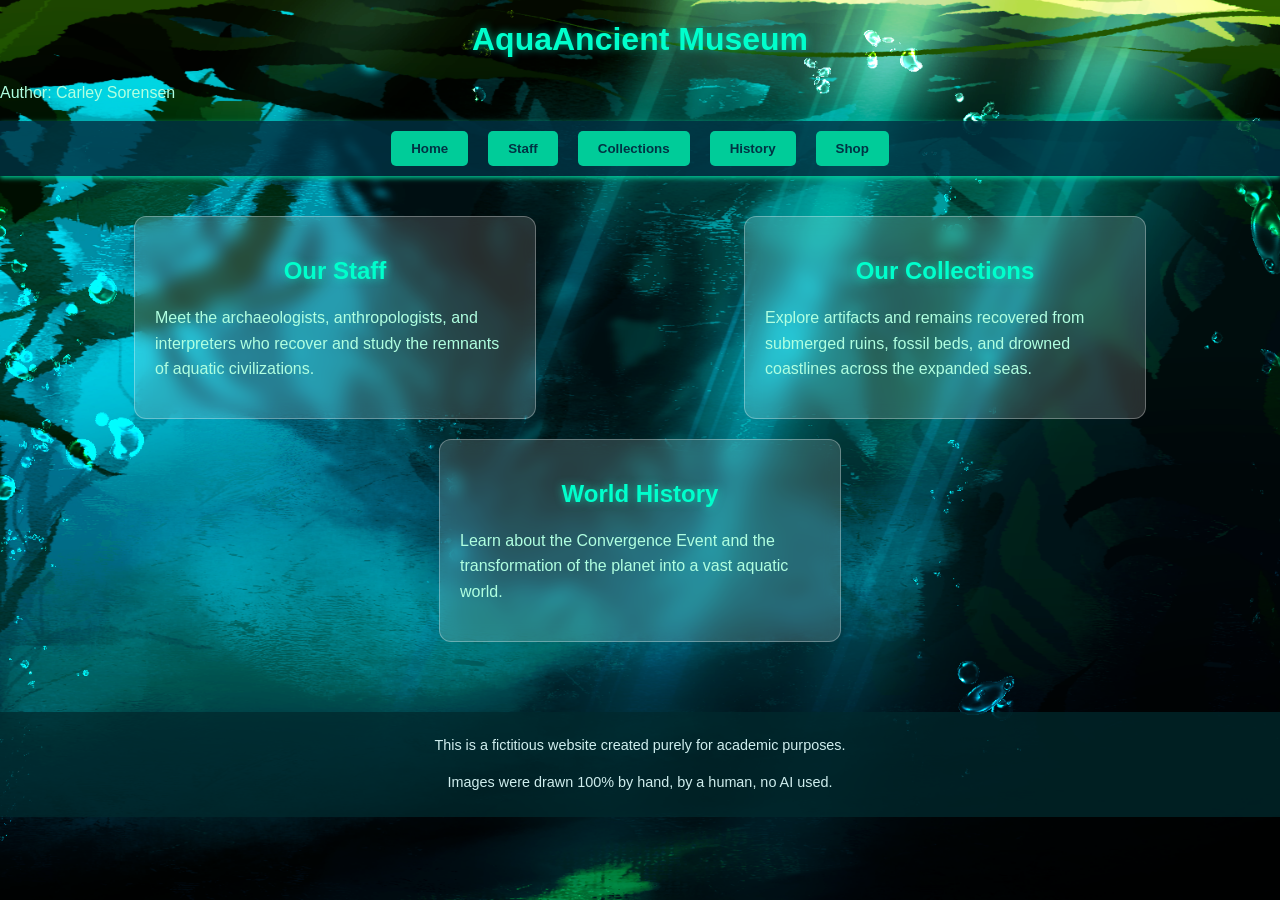
<file: index.html>
<!DOCTYPE html>

<html lang="en">
<head>
    <meta charset="UTF-8">
    <meta name="viewport" content="width=device-width, initial-scale=1.0">
    <meta name="author" content="Carley Sorensen">
    <meta name="robots" content="noindex, nofollow">
    <title>AquaAncient Museum</title>
    <link rel="stylesheet" href="css/style.css">
</head>

<body>
    <header>
        <h1>AquaAncient Museum</h1>
        <p class="author">Author: Carley Sorensen</p>
    </header>

<nav>
    <button onclick="location.href='index.html'">Home</button>
    <button onclick="location.href='html/staff.html'">Staff</button>
    <button onclick="location.href='html/collections.html'">Collections</button>
    <button onclick="location.href='html/history.html'">History</button>
    <button onclick="location.href='html/shop.html'">Shop</button>
</nav>

<main class="home-grid">
    <section class="home-column">
        <h2>Our Staff</h2>
        <p>
            Meet the archaeologists, anthropologists, and interpreters
            who recover and study the remnants of aquatic civilizations.
        </p>
    </section>

    <section class="home-column">
        <h2>Our Collections</h2>
        <p>
            Explore artifacts and remains recovered from submerged ruins,
            fossil beds, and drowned coastlines across the expanded seas.
        </p>
    </section>

    <section class="home-column">
        <h2>World History</h2>
        <p>
            Learn about the Convergence Event and the transformation of
            the planet into a vast aquatic world.
        </p>
    </section>
</main>

<footer>
    <p>This is a fictitious website created purely for academic purposes.</p>
    <p>
        Images were drawn 100% by hand, by a human, no AI used.
    </p>
</footer>

</body>
</html>
</file>
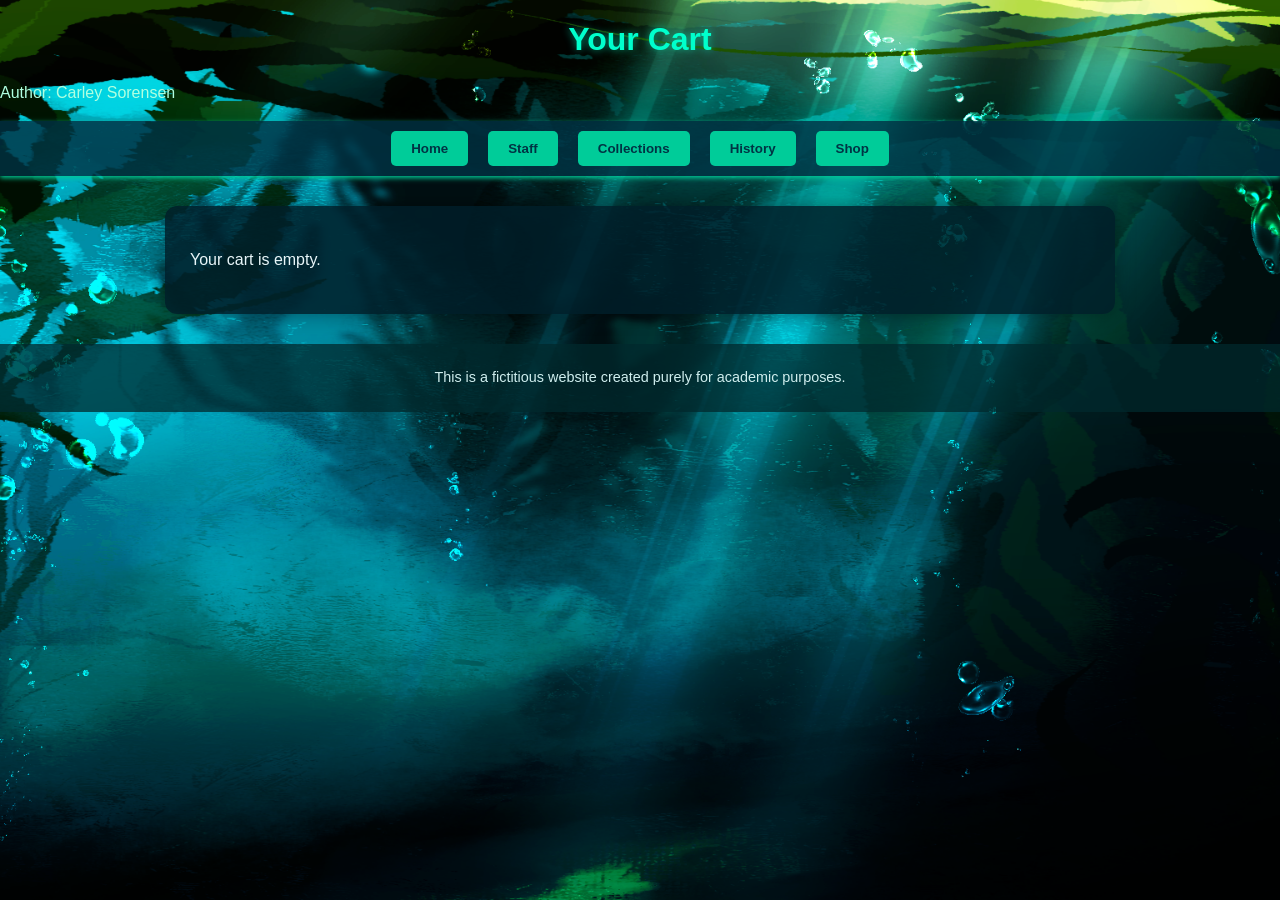
<file: html/cart.html>
<!DOCTYPE html>
<html lang="en">
<head>
    <meta charset="UTF-8">
    <meta name="viewport" content="width=device-width, initial-scale=1.0">
    <meta name="author" content="Carley Sorensen">
    <meta name="robots" content="noindex, nofollow">
    <title>AquaAncient Museum - Cart</title>
    <link rel="stylesheet" href="../css/style.css">
</head>
<body>

<header>
    <h1>Your Cart</h1>
    <p class="author">Author: Carley Sorensen</p>
</header>

<nav>
    <button onclick="location.href='../index.html'">Home</button>
    <button onclick="location.href='staff.html'">Staff</button>
    <button onclick="location.href='collections.html'">Collections</button>
    <button onclick="location.href='history.html'">History</button>
    <button onclick="location.href='shop.html'">Shop</button>
</nav>

<main>
    <div id="cart-output"></div>
</main>

<footer>
    <p>This is a fictitious website created purely for academic purposes.</p>
</footer>

<script>

const CART_KEY = 'museumCartV1';
const TAX_RATE = 0.102;
const MEMBER_DISCOUNT_RATE = 0.15;
const SHIPPING_RATE = 25.00;

function readCart() {
    try { return JSON.parse(localStorage.getItem(CART_KEY)) || []; }
    catch { return []; }
}

function writeCart(cart) {
    localStorage.setItem(CART_KEY, JSON.stringify(cart));
}

function clearCart() {
    writeCart([]);
    render();
}

function removeItem(id) {
    let cart = readCart();
    cart = cart.filter(item => item.id !== id);
    writeCart(cart);
    render();
}

function formatMoney(num) {
    if (num < 0) {
        return `($${Math.abs(num).toFixed(2)})`;
    }
    return `$${num.toFixed(2)}`;
}

function render() {
    const output = document.getElementById('cart-output');
    const cart = readCart();

    if (cart.length === 0) {
        output.innerHTML = "<p>Your cart is empty.</p>";
        return;
    }

    let itemTotal = 0;
    let rows = "";

    cart.forEach(item => {
        const lineTotal = item.unitPrice * item.qty;
        itemTotal += lineTotal;

        rows += `
        <tr>
            <td><img src="${item.image}" width="50"></td>
            <td>${item.name}</td>
            <td>${item.qty}</td>
            <td class="amount">${formatMoney(lineTotal)}</td>
            <td>
                <button onclick="removeItem('${item.id}')">Remove</button>
            </td>
        </tr>
        `;
    });

    let volumeDiscountRate = 0;
    if (itemTotal >= 200) volumeDiscountRate = 0.15;
    else if (itemTotal >= 100) volumeDiscountRate = 0.10;
    else if (itemTotal >= 50) volumeDiscountRate = 0.05;

    const volumeDiscount = itemTotal * volumeDiscountRate;
    const memberDiscount = 0; // off for now

    const subTotal = itemTotal - volumeDiscount - memberDiscount + SHIPPING_RATE;
    const taxAmount = subTotal * TAX_RATE;
    const invoiceTotal = subTotal + taxAmount;

    output.innerHTML = `
        <table>
            <tr>
                <th>Item</th>
                <th>Name</th>
                <th>Qty</th>
                <th class="amount">Amount</th>
                <th></th>
            </tr>
            ${rows}
        </table>

        <h3>Summary</h3>
        <table>
            <tr>
                <td>Item Subtotal</td>
                <td class="amount">${formatMoney(itemTotal)}</td>
            </tr>
            <tr>
                <td>Volume Discount</td>
                <td class="amount">${formatMoney(-volumeDiscount)}</td>
            </tr>
            <tr>
                <td>Shipping</td>
                <td class="amount">${formatMoney(SHIPPING_RATE)}</td>
            </tr>
            <tr>
                <td>Tax</td>
                <td class="amount">${formatMoney(taxAmount)}</td>
            </tr>
            <tr>
                <td><strong>Invoice Total</strong></td>
                <td class="amount"><strong>${formatMoney(invoiceTotal)}</strong></td>
            </tr>
        </table>

        <br>
        <button onclick="clearCart()">Clear Cart</button>
        <button onclick="location.href='shop.html'">Keep Shopping</button>
    `;
}

render();
</script>

</body>
</html>
</file>
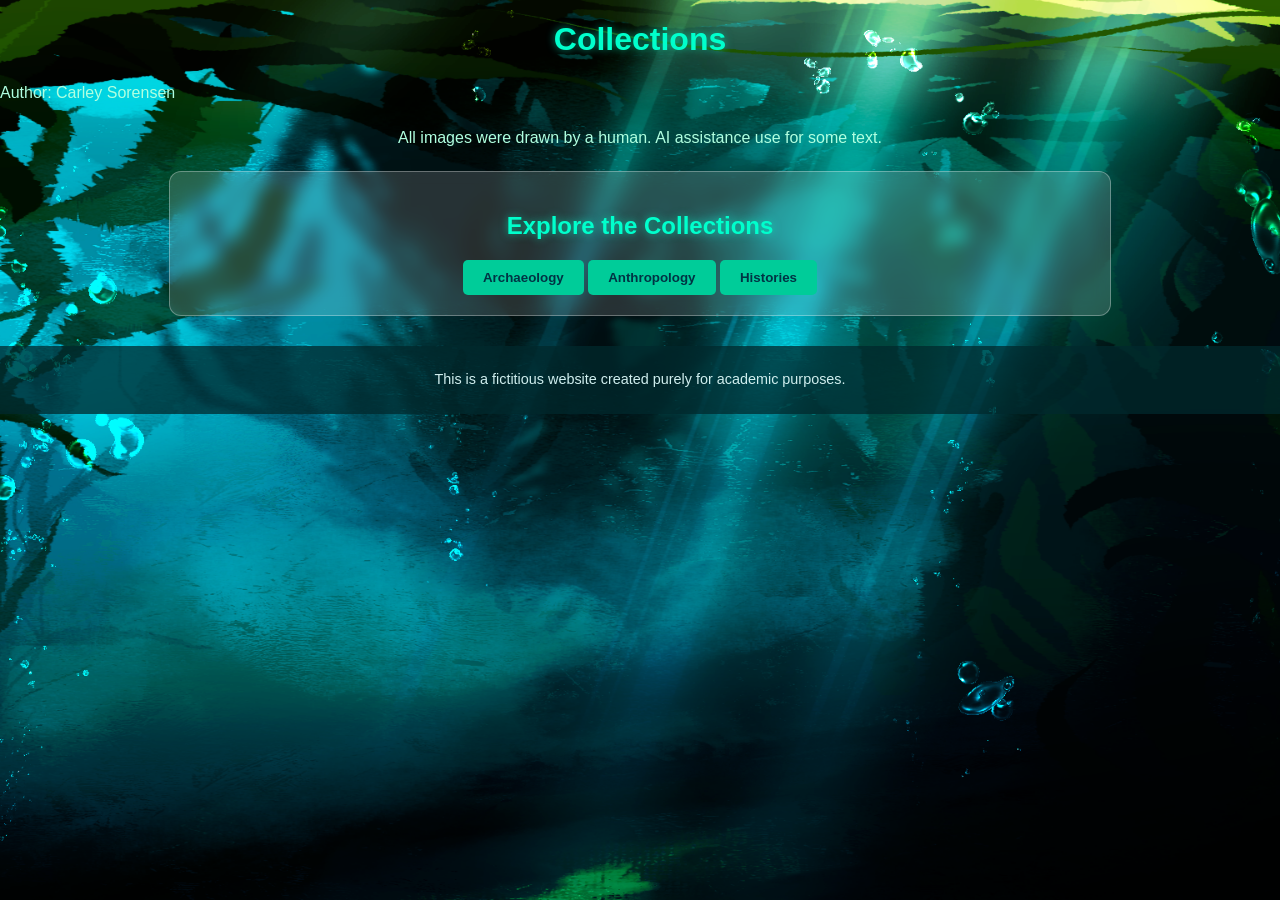
<file: html/collections.html>
<!DOCTYPE html>
<html lang="en">
<head>
    <meta charset="UTF-8">
    <meta name="viewport" content="width=device-width, initial-scale=1.0">
    <meta name="author" content="Carley Sorensen">
    <meta name="robots" content="noindex, nofollow">
    <title>AquaAncient Museum - Collections</title>
    <link rel="stylesheet" href="../css/style.css">
</head>

<body>
<header>
    <h1>Collections</h1>
    <p class="author">Author: Carley Sorensen</p>
</header>

<main>

<p class="ai-note" style="text-align:center; margin:20px;">
    All images were drawn by a human. AI assistance use for some text.
</p>

<section class="content-box" style="text-align:center;">
    <h2>Explore the Collections</h2>

    <button class="site-button"
            onclick="location.href='archaeology.html'">
        Archaeology
    </button>

    <button class="site-button"
            onclick="location.href='anthropology.html'">
        Anthropology
    </button>

    <button class="site-button"
            onclick="location.href='histories.html'">
        Histories
    </button>

</section>

</main>

<footer>
    <p>This is a fictitious website created purely for academic purposes.</p>
</footer>

</body>
</html>
</file>
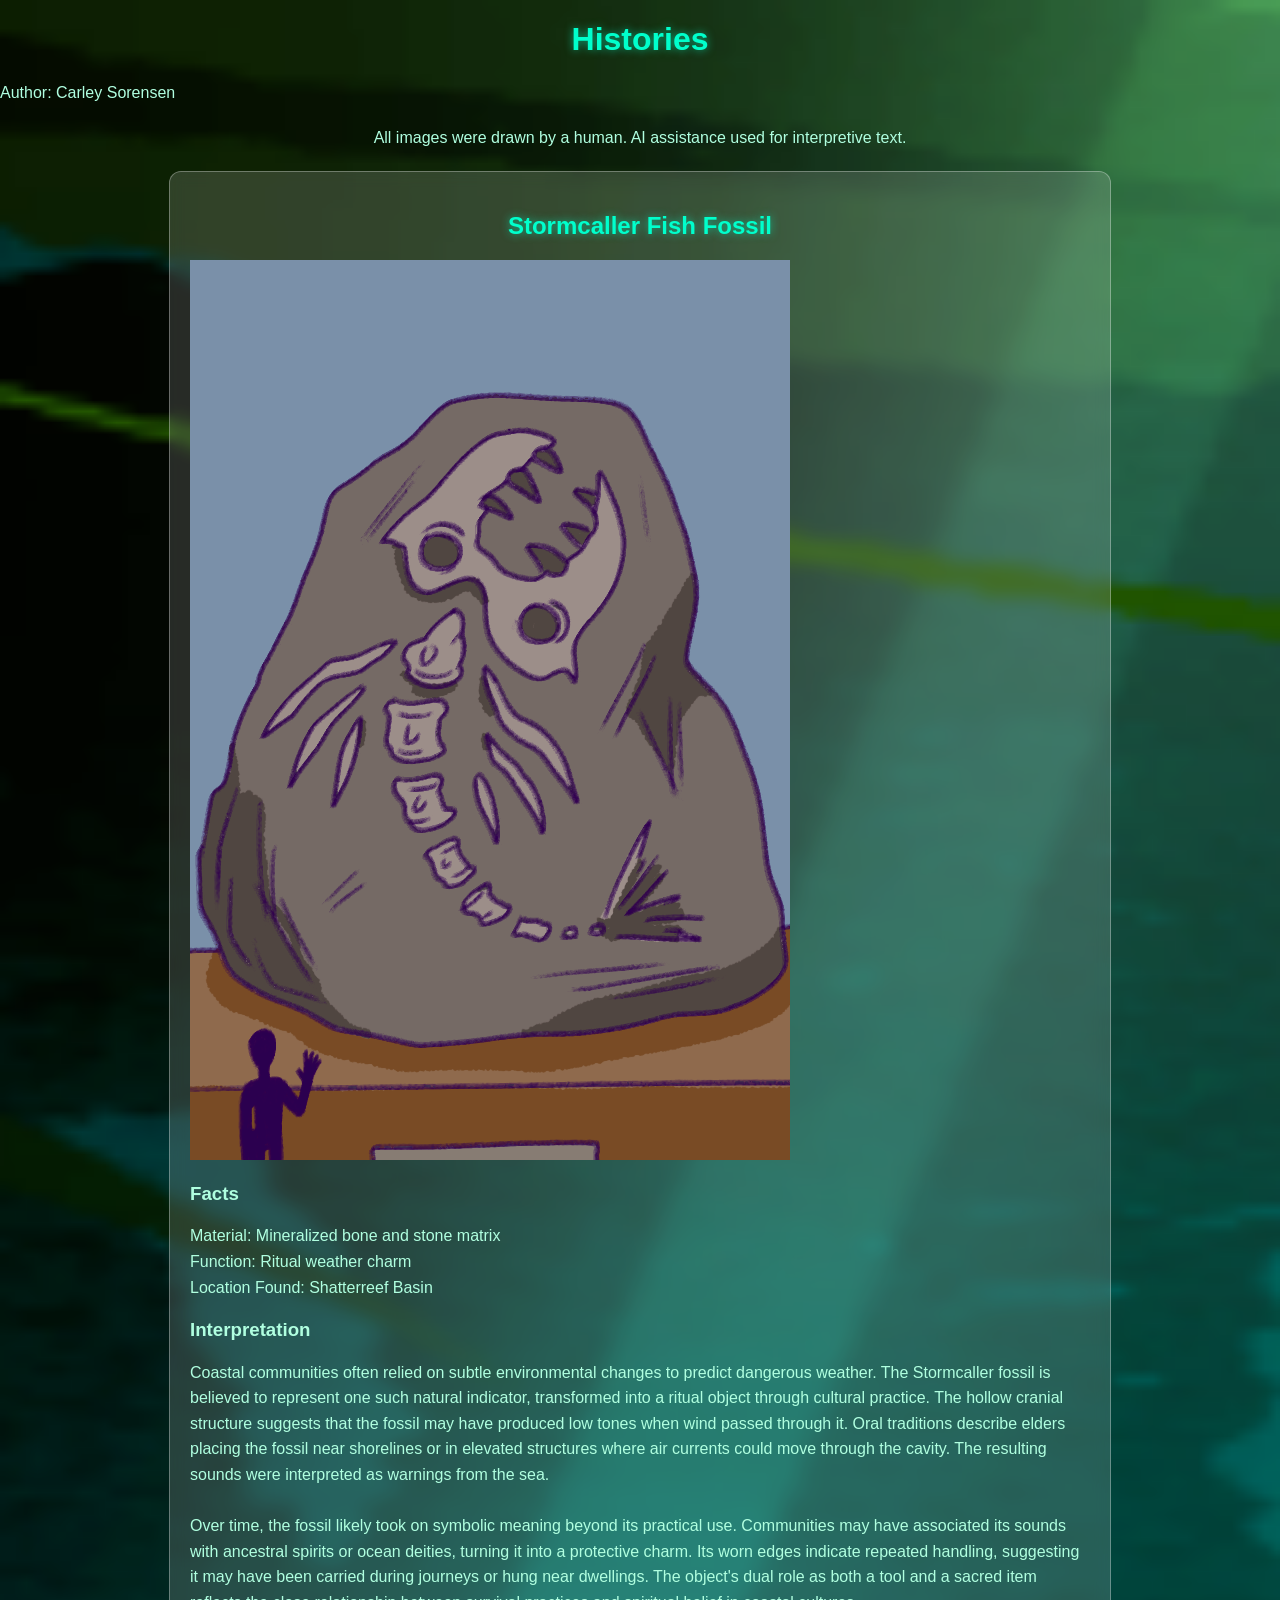
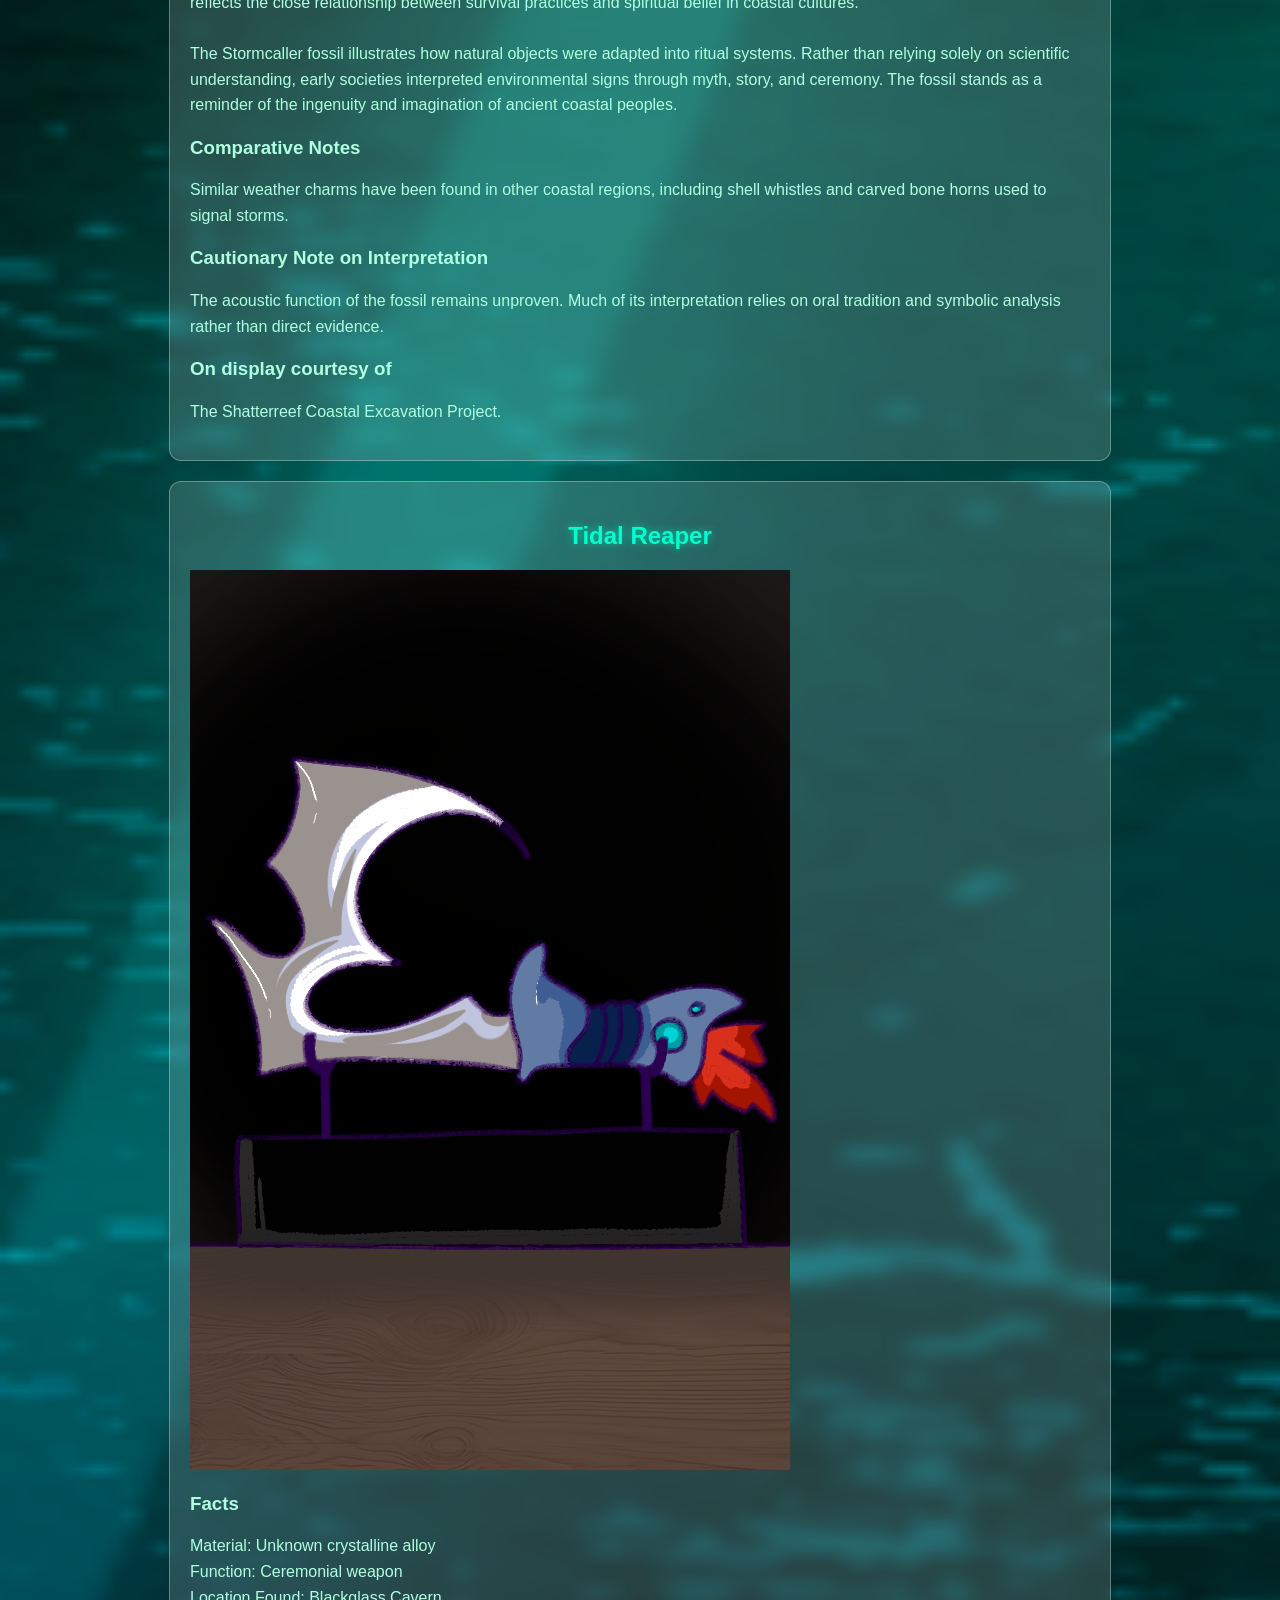
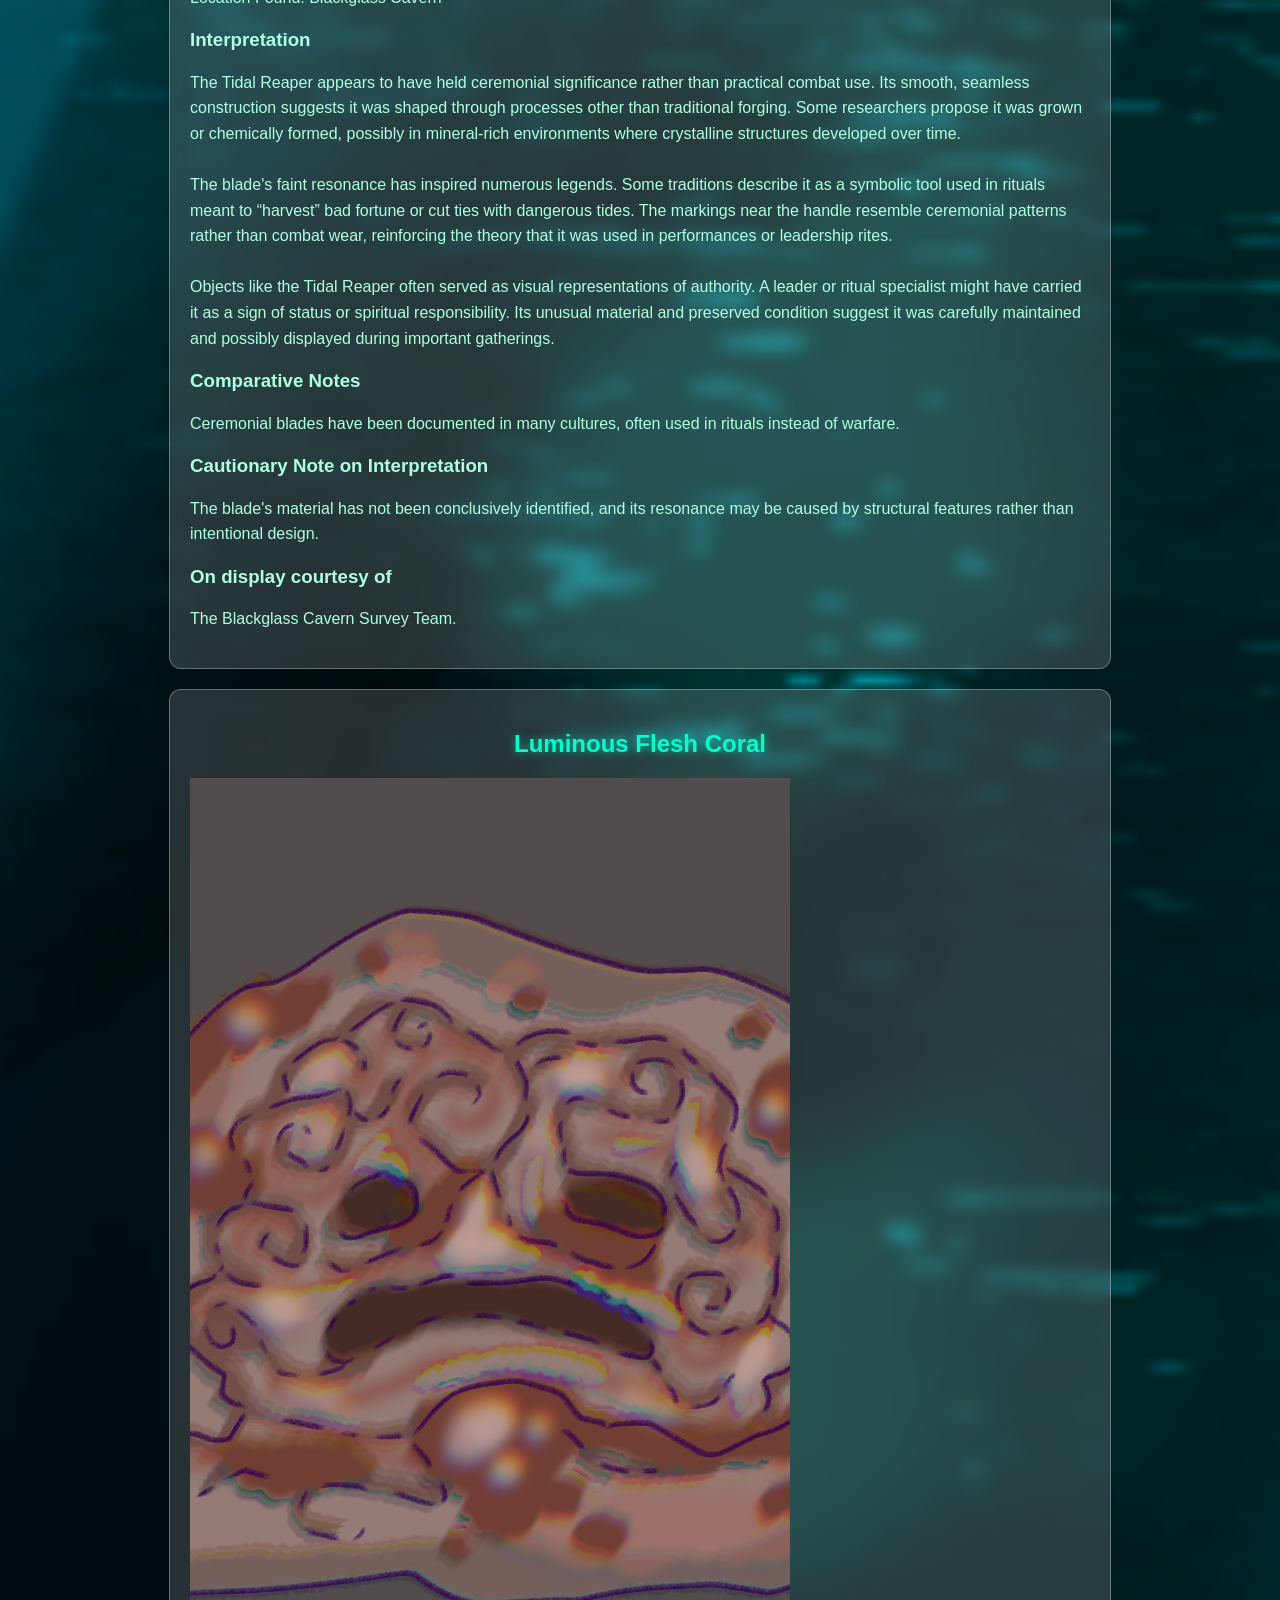
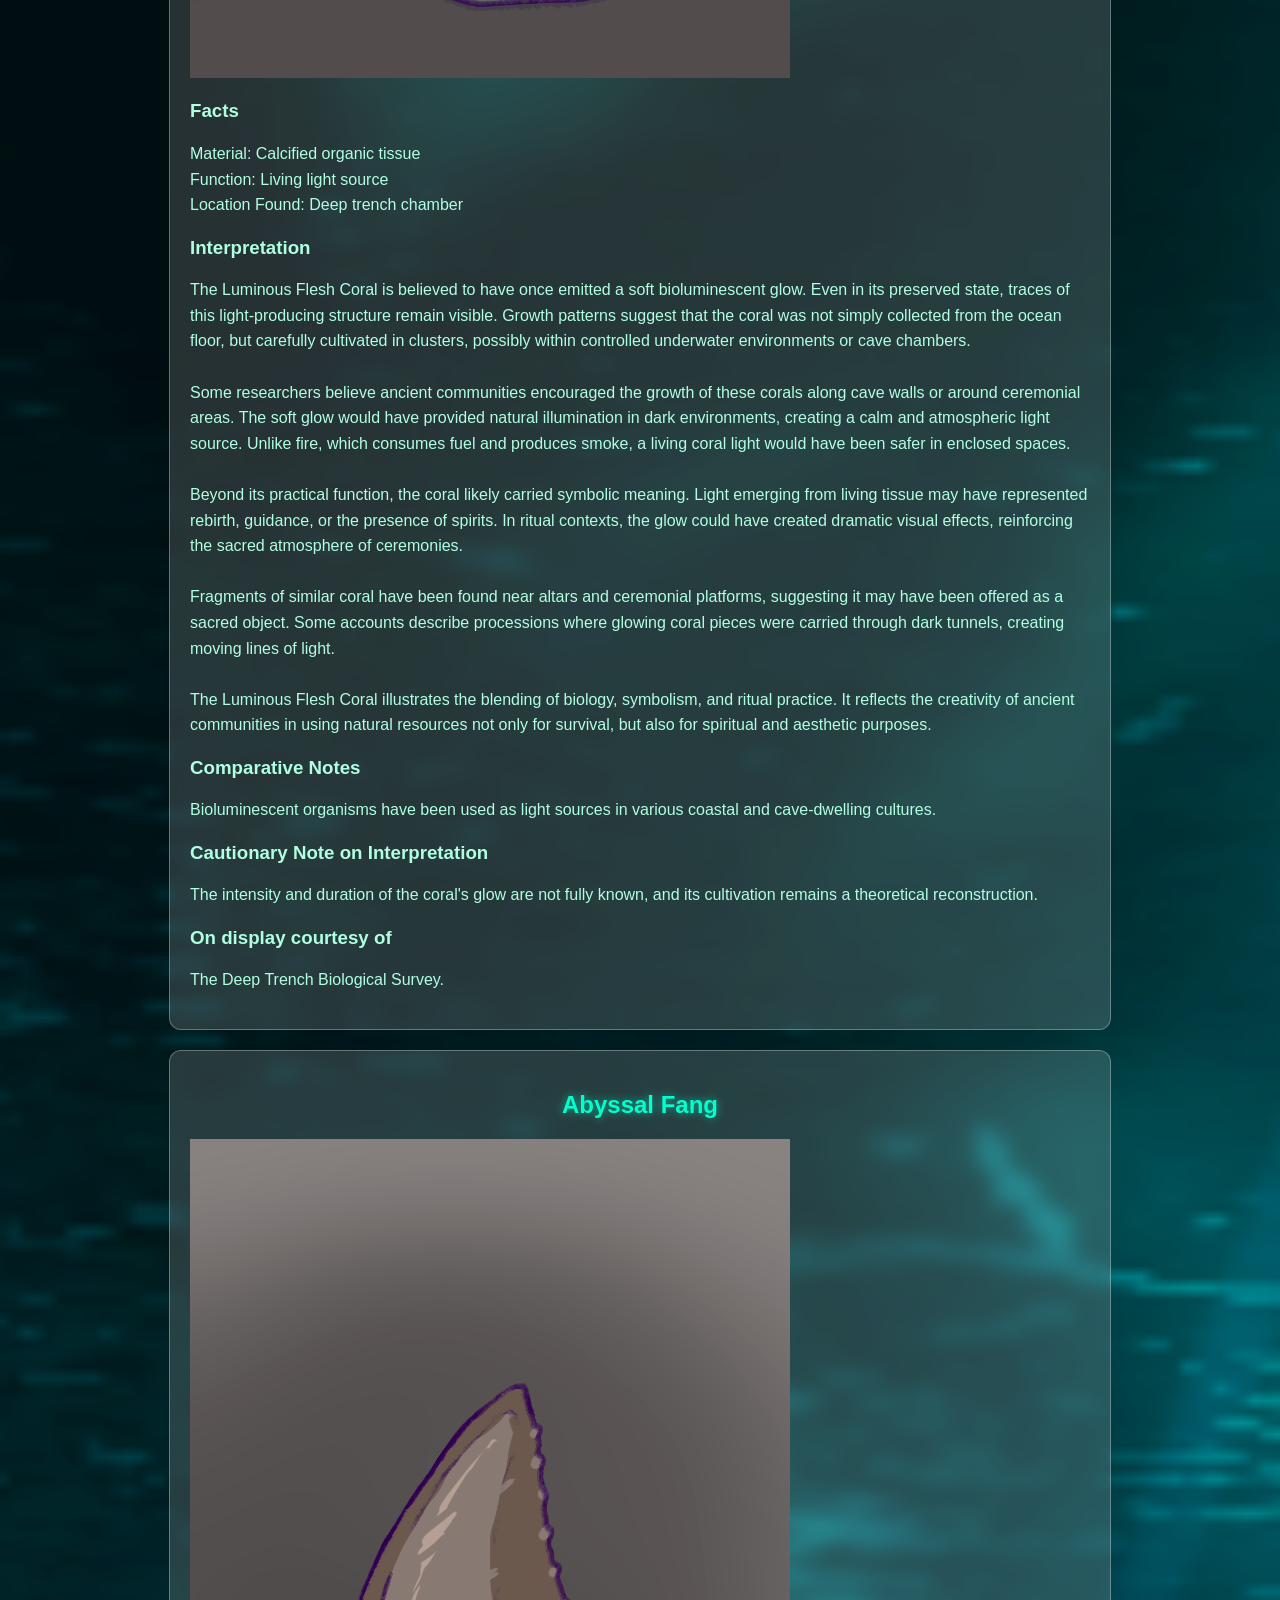
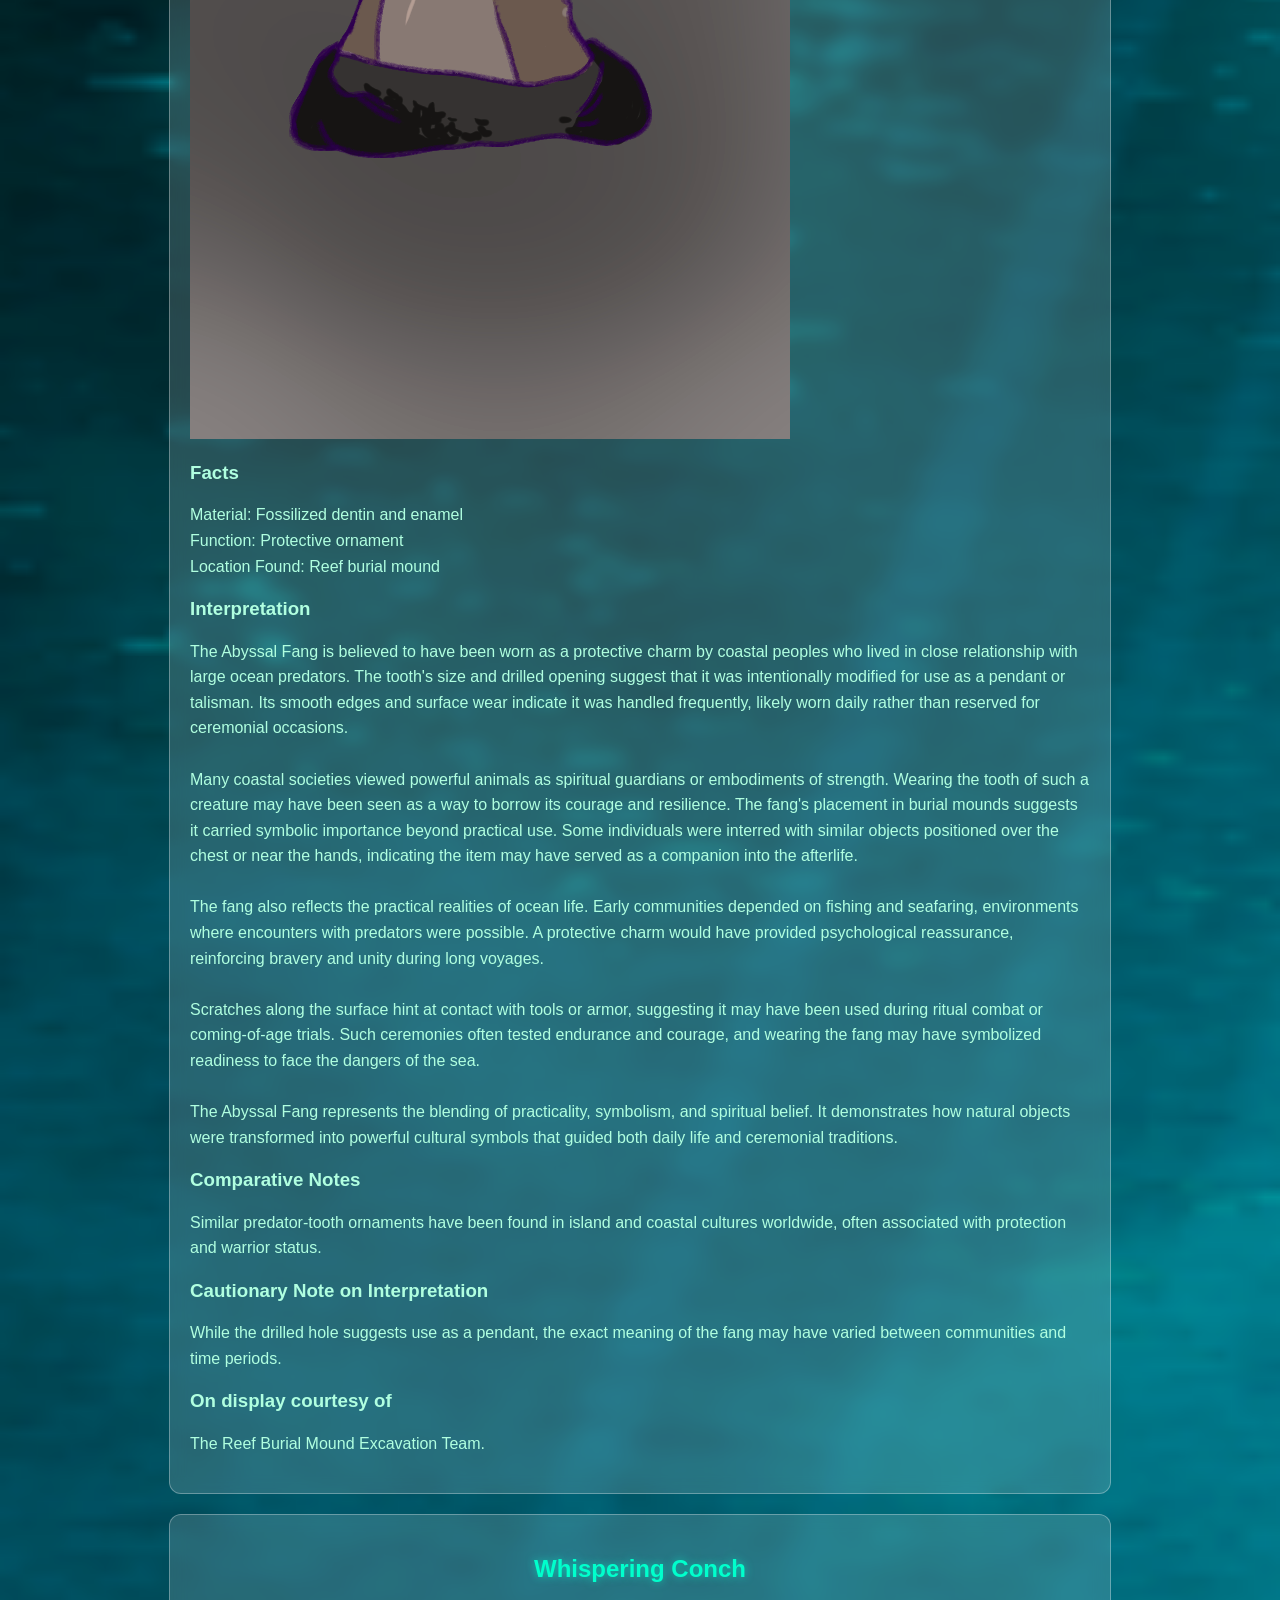
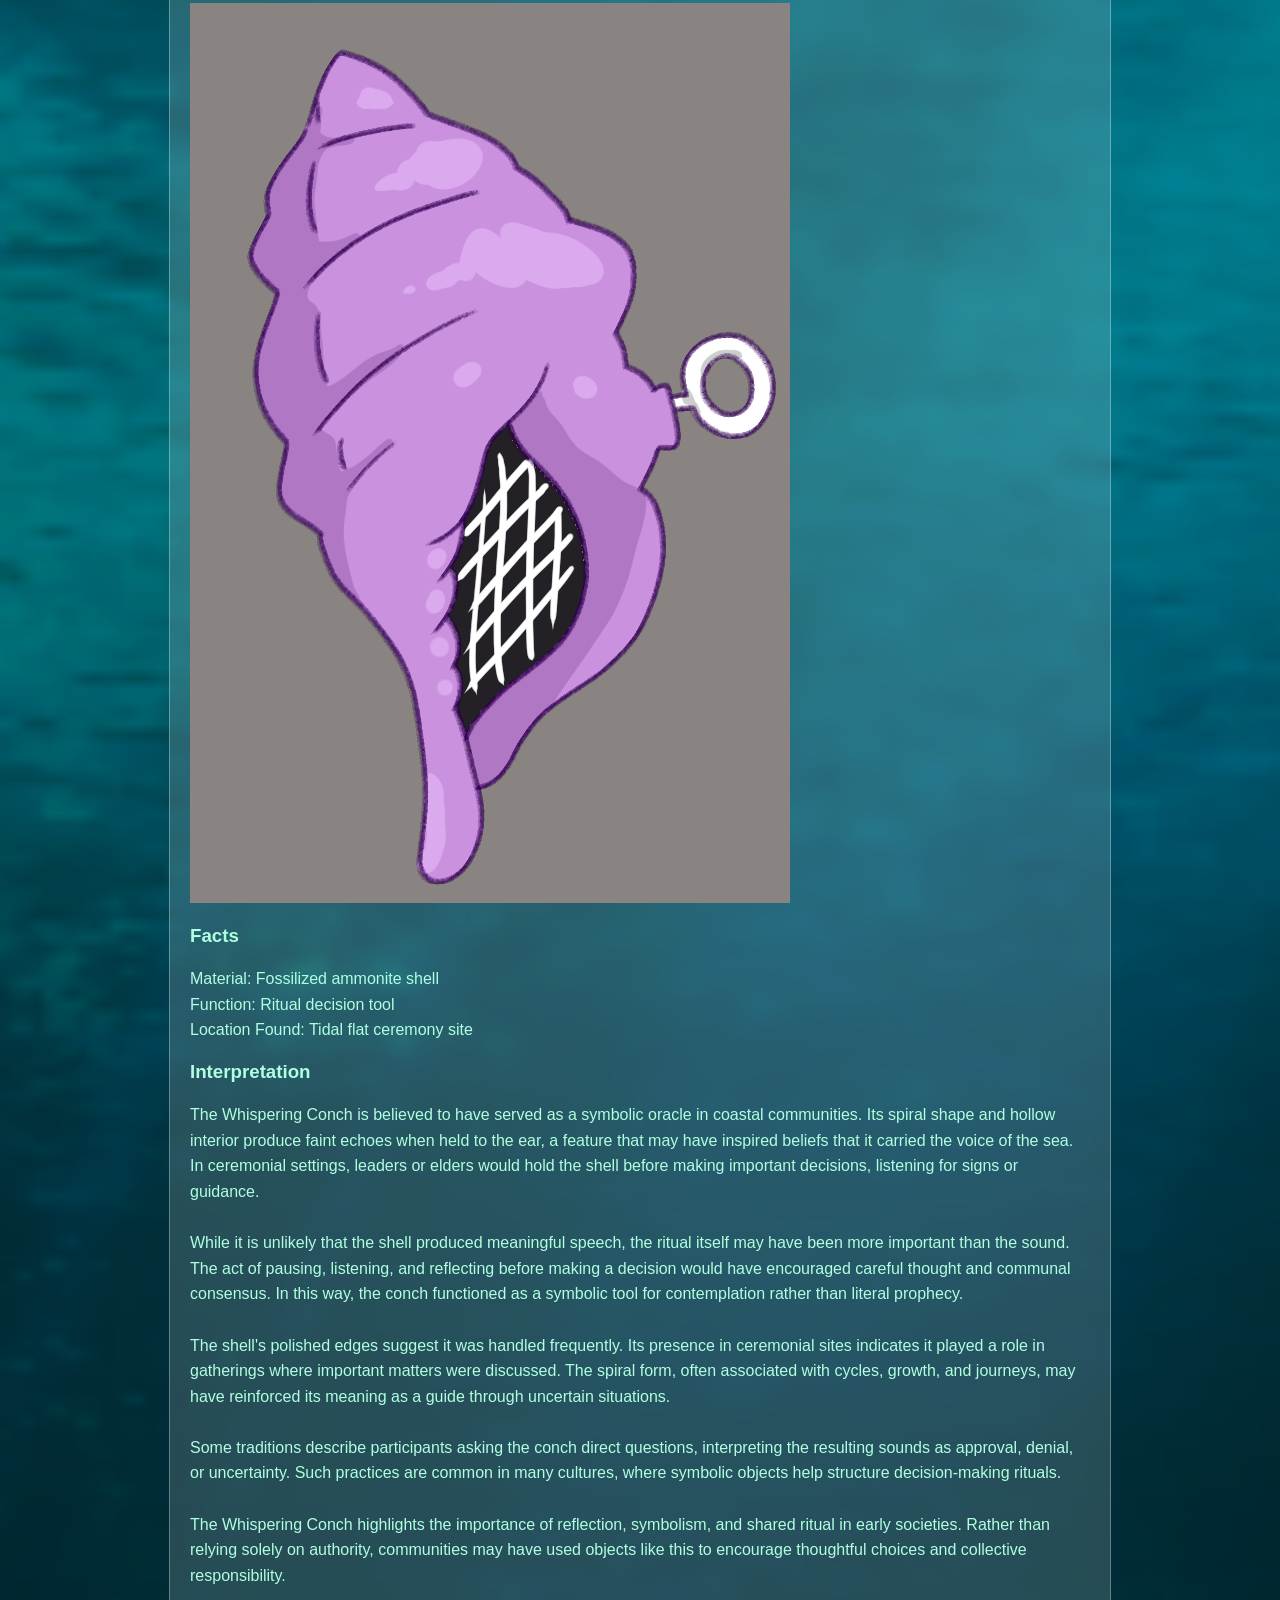
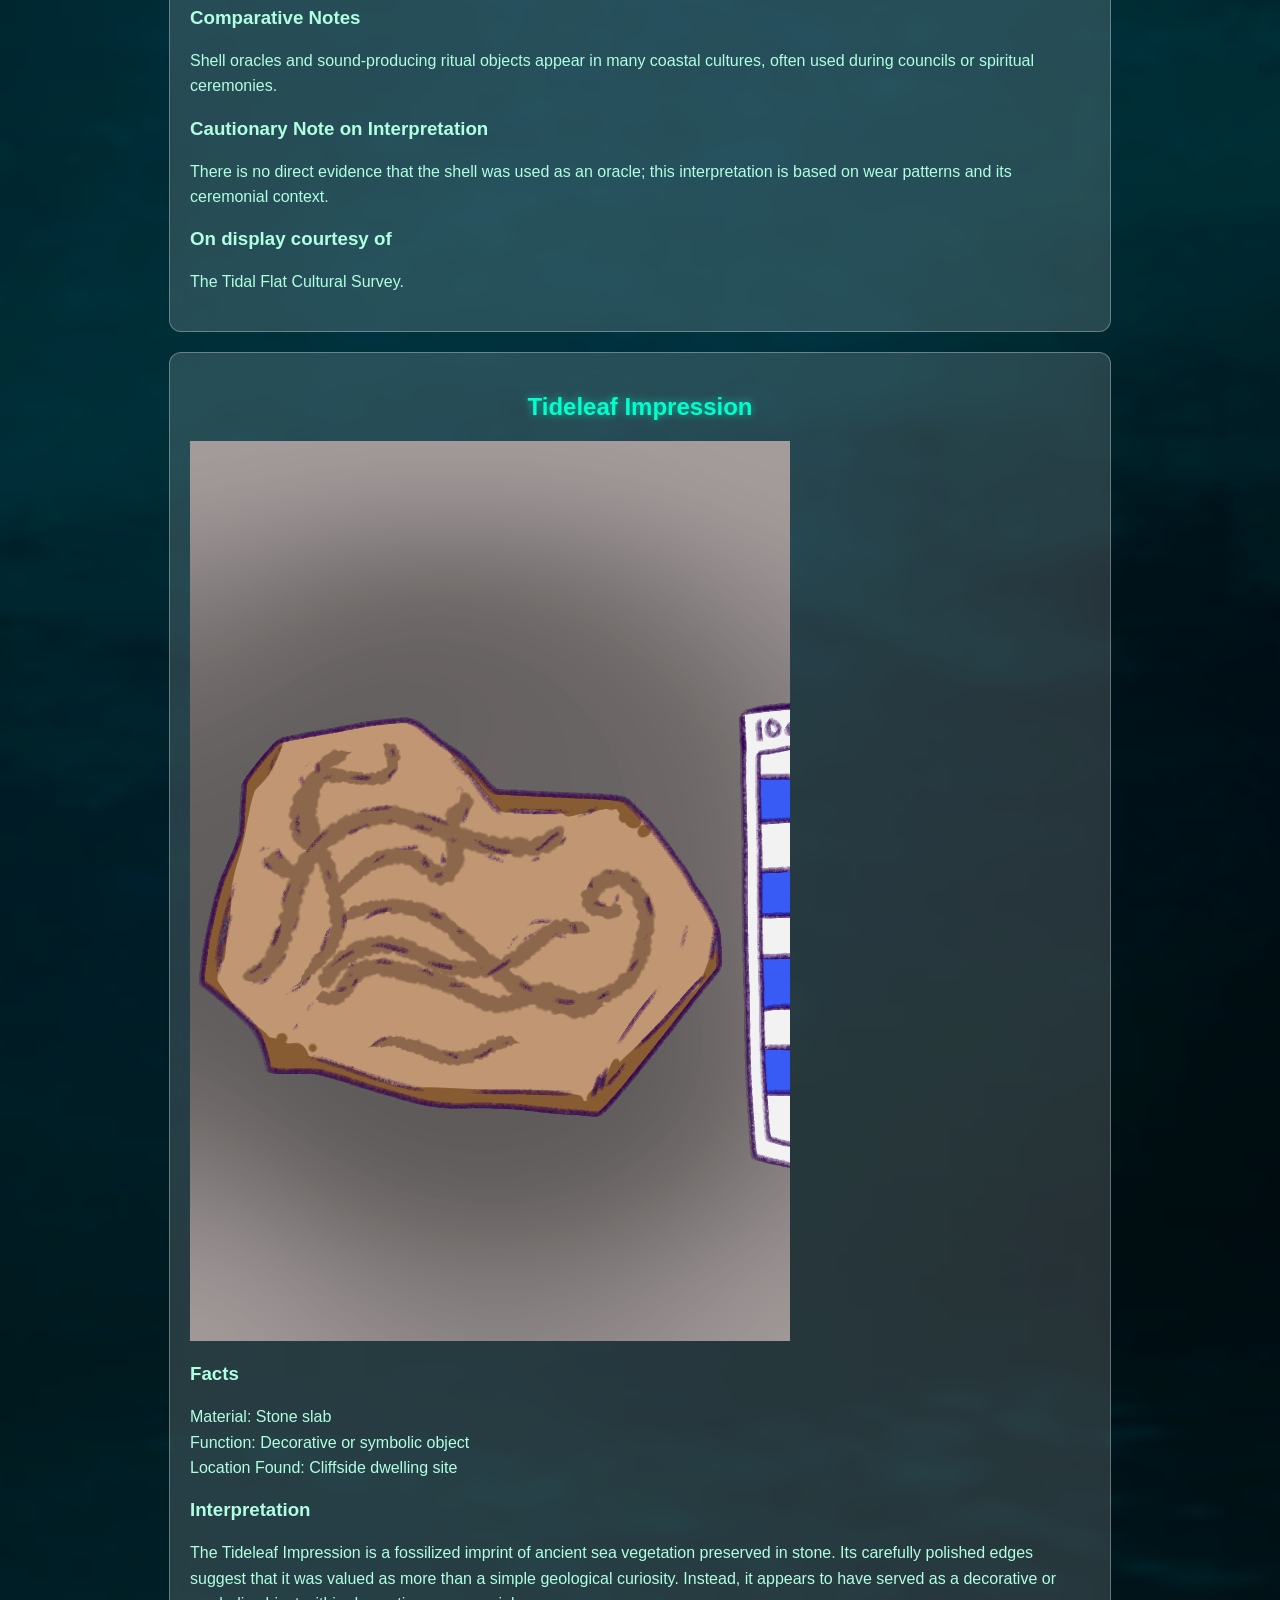
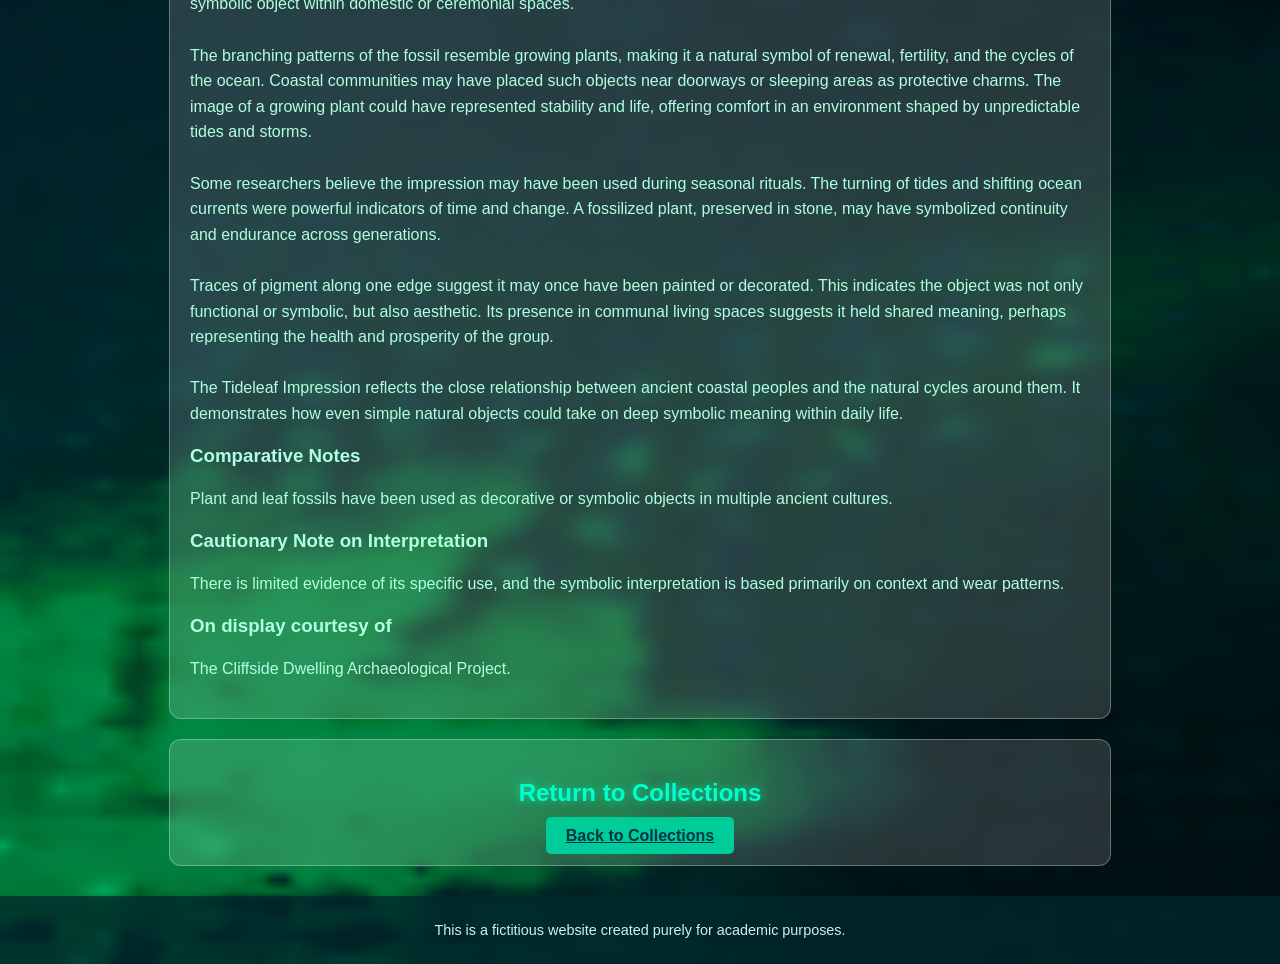
<file: html/histories.html>
<!DOCTYPE html>
<html lang="en">
<head>
    <meta charset="UTF-8">
    <meta name="viewport" content="width=device-width, initial-scale=1.0">
    <meta name="author" content="Carley Sorensen">
    <meta name="robots" content="noindex, nofollow">
    <title>AquaAncient Museum - Histories</title>
    <link rel="stylesheet" href="../css/style.css">
</head>

<body>
<header>
    <h1>Histories</h1>
    <p class="author">Author: Carley Sorensen</p>
</header>

<main>

<p class="ai-note" style="text-align:center; margin:20px;">
    All images were drawn by a human. AI assistance used for interpretive text.
</p>

<section class="content-box">
    <h2>Stormcaller Fish Fossil</h2>

    <img src="../images/collections/Artifacts5.png" alt="Stormcaller fish fossil">

    <h3>Facts</h3>
    <p>
        Material: Mineralized bone and stone matrix<br>
        Function: Ritual weather charm<br>
        Location Found: Shatterreef Basin
    </p>

    <h3>Interpretation</h3>
    <p>
        Coastal communities often relied on subtle environmental changes to predict dangerous weather. The Stormcaller fossil is believed to represent one such natural indicator, transformed into a ritual object through cultural practice. The hollow cranial structure suggests that the fossil may have produced low tones when wind passed through it. Oral traditions describe elders placing the fossil near shorelines or in elevated structures where air currents could move through the cavity. The resulting sounds were interpreted as warnings from the sea.
        <br><br>
        Over time, the fossil likely took on symbolic meaning beyond its practical use. Communities may have associated its sounds with ancestral spirits or ocean deities, turning it into a protective charm. Its worn edges indicate repeated handling, suggesting it may have been carried during journeys or hung near dwellings. The object's dual role as both a tool and a sacred item reflects the close relationship between survival practices and spiritual belief in coastal cultures.
        <br><br>
        The Stormcaller fossil illustrates how natural objects were adapted into ritual systems. Rather than relying solely on scientific understanding, early societies interpreted environmental signs through myth, story, and ceremony. The fossil stands as a reminder of the ingenuity and imagination of ancient coastal peoples.
    </p>

    <h3>Comparative Notes</h3>
    <p>
        Similar weather charms have been found in other coastal regions, including shell whistles and carved bone horns used to signal storms.
    </p>

    <h3>Cautionary Note on Interpretation</h3>
    <p>
        The acoustic function of the fossil remains unproven. Much of its interpretation relies on oral tradition and symbolic analysis rather than direct evidence.
    </p>

    <h3>On display courtesy of</h3>
    <p>
        The Shatterreef Coastal Excavation Project.
    </p>
</section>

<section class="content-box">
    <h2>Tidal Reaper</h2>

    <img src="../images/collections/Artifacts1.png" alt="Tidal Reaper artifact">

    <h3>Facts</h3>
    <p>
        Material: Unknown crystalline alloy<br>
        Function: Ceremonial weapon<br>
        Location Found: Blackglass Cavern
    </p>

    <h3>Interpretation</h3>
    <p>
        The Tidal Reaper appears to have held ceremonial significance rather than practical combat use. Its smooth, seamless construction suggests it was shaped through processes other than traditional forging. Some researchers propose it was grown or chemically formed, possibly in mineral-rich environments where crystalline structures developed over time.
        <br><br>
        The blade's faint resonance has inspired numerous legends. Some traditions describe it as a symbolic tool used in rituals meant to “harvest” bad fortune or cut ties with dangerous tides. The markings near the handle resemble ceremonial patterns rather than combat wear, reinforcing the theory that it was used in performances or leadership rites.
        <br><br>
        Objects like the Tidal Reaper often served as visual representations of authority. A leader or ritual specialist might have carried it as a sign of status or spiritual responsibility. Its unusual material and preserved condition suggest it was carefully maintained and possibly displayed during important gatherings.
    </p>

    <h3>Comparative Notes</h3>
    <p>
        Ceremonial blades have been documented in many cultures, often used in rituals instead of warfare.
    </p>

    <h3>Cautionary Note on Interpretation</h3>
    <p>
        The blade's material has not been conclusively identified, and its resonance may be caused by structural features rather than intentional design.
    </p>

    <h3>On display courtesy of</h3>
    <p>
        The Blackglass Cavern Survey Team.
    </p>
</section>

<section class="content-box">
    <h2>Luminous Flesh Coral</h2>

    <img src="../images/collections/Artifacts6.png" alt="Luminous flesh coral">

    <h3>Facts</h3>
    <p>
        Material: Calcified organic tissue<br>
        Function: Living light source<br>
        Location Found: Deep trench chamber
    </p>

    <h3>Interpretation</h3>
    <p>
        The Luminous Flesh Coral is believed to have once emitted a soft bioluminescent glow. Even in its preserved state, traces of this light-producing structure remain visible. Growth patterns suggest that the coral was not simply collected from the ocean floor, but carefully cultivated in clusters, possibly within controlled underwater environments or cave chambers.
        <br><br>
        Some researchers believe ancient communities encouraged the growth of these corals along cave walls or around ceremonial areas. The soft glow would have provided natural illumination in dark environments, creating a calm and atmospheric light source. Unlike fire, which consumes fuel and produces smoke, a living coral light would have been safer in enclosed spaces.
        <br><br>
        Beyond its practical function, the coral likely carried symbolic meaning. Light emerging from living tissue may have represented rebirth, guidance, or the presence of spirits. In ritual contexts, the glow could have created dramatic visual effects, reinforcing the sacred atmosphere of ceremonies.
        <br><br>
        Fragments of similar coral have been found near altars and ceremonial platforms, suggesting it may have been offered as a sacred object. Some accounts describe processions where glowing coral pieces were carried through dark tunnels, creating moving lines of light.
        <br><br>
        The Luminous Flesh Coral illustrates the blending of biology, symbolism, and ritual practice. It reflects the creativity of ancient communities in using natural resources not only for survival, but also for spiritual and aesthetic purposes.
    </p>

    <h3>Comparative Notes</h3>
    <p>
        Bioluminescent organisms have been used as light sources in various coastal and cave-dwelling cultures.
    </p>

    <h3>Cautionary Note on Interpretation</h3>
    <p>
        The intensity and duration of the coral's glow are not fully known, and its cultivation remains a theoretical reconstruction.
    </p>

    <h3>On display courtesy of</h3>
    <p>
        The Deep Trench Biological Survey.
    </p>
</section>

<section class="content-box">
    <h2>Abyssal Fang</h2>

    <img src="../images/collections/Artifacts2.png" alt="Abyssal Fang fossil tooth">

    <h3>Facts</h3>
    <p>
        Material: Fossilized dentin and enamel<br>
        Function: Protective ornament<br>
        Location Found: Reef burial mound
    </p>

    <h3>Interpretation</h3>
    <p>
        The Abyssal Fang is believed to have been worn as a protective charm by coastal peoples who lived in close relationship with large ocean predators. The tooth's size and drilled opening suggest that it was intentionally modified for use as a pendant or talisman. Its smooth edges and surface wear indicate it was handled frequently, likely worn daily rather than reserved for ceremonial occasions.
        <br><br>
        Many coastal societies viewed powerful animals as spiritual guardians or embodiments of strength. Wearing the tooth of such a creature may have been seen as a way to borrow its courage and resilience. The fang's placement in burial mounds suggests it carried symbolic importance beyond practical use. Some individuals were interred with similar objects positioned over the chest or near the hands, indicating the item may have served as a companion into the afterlife.
        <br><br>
        The fang also reflects the practical realities of ocean life. Early communities depended on fishing and seafaring, environments where encounters with predators were possible. A protective charm would have provided psychological reassurance, reinforcing bravery and unity during long voyages.
        <br><br>
        Scratches along the surface hint at contact with tools or armor, suggesting it may have been used during ritual combat or coming-of-age trials. Such ceremonies often tested endurance and courage, and wearing the fang may have symbolized readiness to face the dangers of the sea.
        <br><br>
        The Abyssal Fang represents the blending of practicality, symbolism, and spiritual belief. It demonstrates how natural objects were transformed into powerful cultural symbols that guided both daily life and ceremonial traditions.
    </p>

    <h3>Comparative Notes</h3>
    <p>
        Similar predator-tooth ornaments have been found in island and coastal cultures worldwide, often associated with protection and warrior status.
    </p>

    <h3>Cautionary Note on Interpretation</h3>
    <p>
        While the drilled hole suggests use as a pendant, the exact meaning of the fang may have varied between communities and time periods.
    </p>

    <h3>On display courtesy of</h3>
    <p>
        The Reef Burial Mound Excavation Team.
    </p>
</section>

<section class="content-box">
    <h2>Whispering Conch</h2>

    <img src="../images/collections/Artifacts3.png" alt="Whispering Conch fossil shell">

    <h3>Facts</h3>
    <p>
        Material: Fossilized ammonite shell<br>
        Function: Ritual decision tool<br>
        Location Found: Tidal flat ceremony site
    </p>

    <h3>Interpretation</h3>
    <p>
        The Whispering Conch is believed to have served as a symbolic oracle in coastal communities. Its spiral shape and hollow interior produce faint echoes when held to the ear, a feature that may have inspired beliefs that it carried the voice of the sea. In ceremonial settings, leaders or elders would hold the shell before making important decisions, listening for signs or guidance.
        <br><br>
        While it is unlikely that the shell produced meaningful speech, the ritual itself may have been more important than the sound. The act of pausing, listening, and reflecting before making a decision would have encouraged careful thought and communal consensus. In this way, the conch functioned as a symbolic tool for contemplation rather than literal prophecy.
        <br><br>
        The shell's polished edges suggest it was handled frequently. Its presence in ceremonial sites indicates it played a role in gatherings where important matters were discussed. The spiral form, often associated with cycles, growth, and journeys, may have reinforced its meaning as a guide through uncertain situations.
        <br><br>
        Some traditions describe participants asking the conch direct questions, interpreting the resulting sounds as approval, denial, or uncertainty. Such practices are common in many cultures, where symbolic objects help structure decision-making rituals.
        <br><br>
        The Whispering Conch highlights the importance of reflection, symbolism, and shared ritual in early societies. Rather than relying solely on authority, communities may have used objects like this to encourage thoughtful choices and collective responsibility.
    </p>

    <h3>Comparative Notes</h3>
    <p>
        Shell oracles and sound-producing ritual objects appear in many coastal cultures, often used during councils or spiritual ceremonies.
    </p>

    <h3>Cautionary Note on Interpretation</h3>
    <p>
        There is no direct evidence that the shell was used as an oracle; this interpretation is based on wear patterns and its ceremonial context.
    </p>

    <h3>On display courtesy of</h3>
    <p>
        The Tidal Flat Cultural Survey.
    </p>
</section>

<section class="content-box">
    <h2>Tideleaf Impression</h2>

    <img src="../images/collections/Artifacts4.png" alt="Tideleaf fossil impression">

    <h3>Facts</h3>
    <p>
        Material: Stone slab<br>
        Function: Decorative or symbolic object<br>
        Location Found: Cliffside dwelling site
    </p>

    <h3>Interpretation</h3>
    <p>
        The Tideleaf Impression is a fossilized imprint of ancient sea vegetation preserved in stone. Its carefully polished edges suggest that it was valued as more than a simple geological curiosity. Instead, it appears to have served as a decorative or symbolic object within domestic or ceremonial spaces.
        <br><br>
        The branching patterns of the fossil resemble growing plants, making it a natural symbol of renewal, fertility, and the cycles of the ocean. Coastal communities may have placed such objects near doorways or sleeping areas as protective charms. The image of a growing plant could have represented stability and life, offering comfort in an environment shaped by unpredictable tides and storms.
        <br><br>
        Some researchers believe the impression may have been used during seasonal rituals. The turning of tides and shifting ocean currents were powerful indicators of time and change. A fossilized plant, preserved in stone, may have symbolized continuity and endurance across generations.
        <br><br>
        Traces of pigment along one edge suggest it may once have been painted or decorated. This indicates the object was not only functional or symbolic, but also aesthetic. Its presence in communal living spaces suggests it held shared meaning, perhaps representing the health and prosperity of the group.
        <br><br>
        The Tideleaf Impression reflects the close relationship between ancient coastal peoples and the natural cycles around them. It demonstrates how even simple natural objects could take on deep symbolic meaning within daily life.
    </p>

    <h3>Comparative Notes</h3>
    <p>
        Plant and leaf fossils have been used as decorative or symbolic objects in multiple ancient cultures.
    </p>

    <h3>Cautionary Note on Interpretation</h3>
    <p>
        There is limited evidence of its specific use, and the symbolic interpretation is based primarily on context and wear patterns.
    </p>

    <h3>On display courtesy of</h3>
    <p>
        The Cliffside Dwelling Archaeological Project.
    </p>
</section>


<section class="content-box" style="text-align:center;">
    <h2>Return to Collections</h2>
    <a href="collections.html" class="site-button">Back to Collections</a>
</section>

</main>

<footer>
    <p>This is a fictitious website created purely for academic purposes.</p>
</footer>

</body>
</html>
</file>
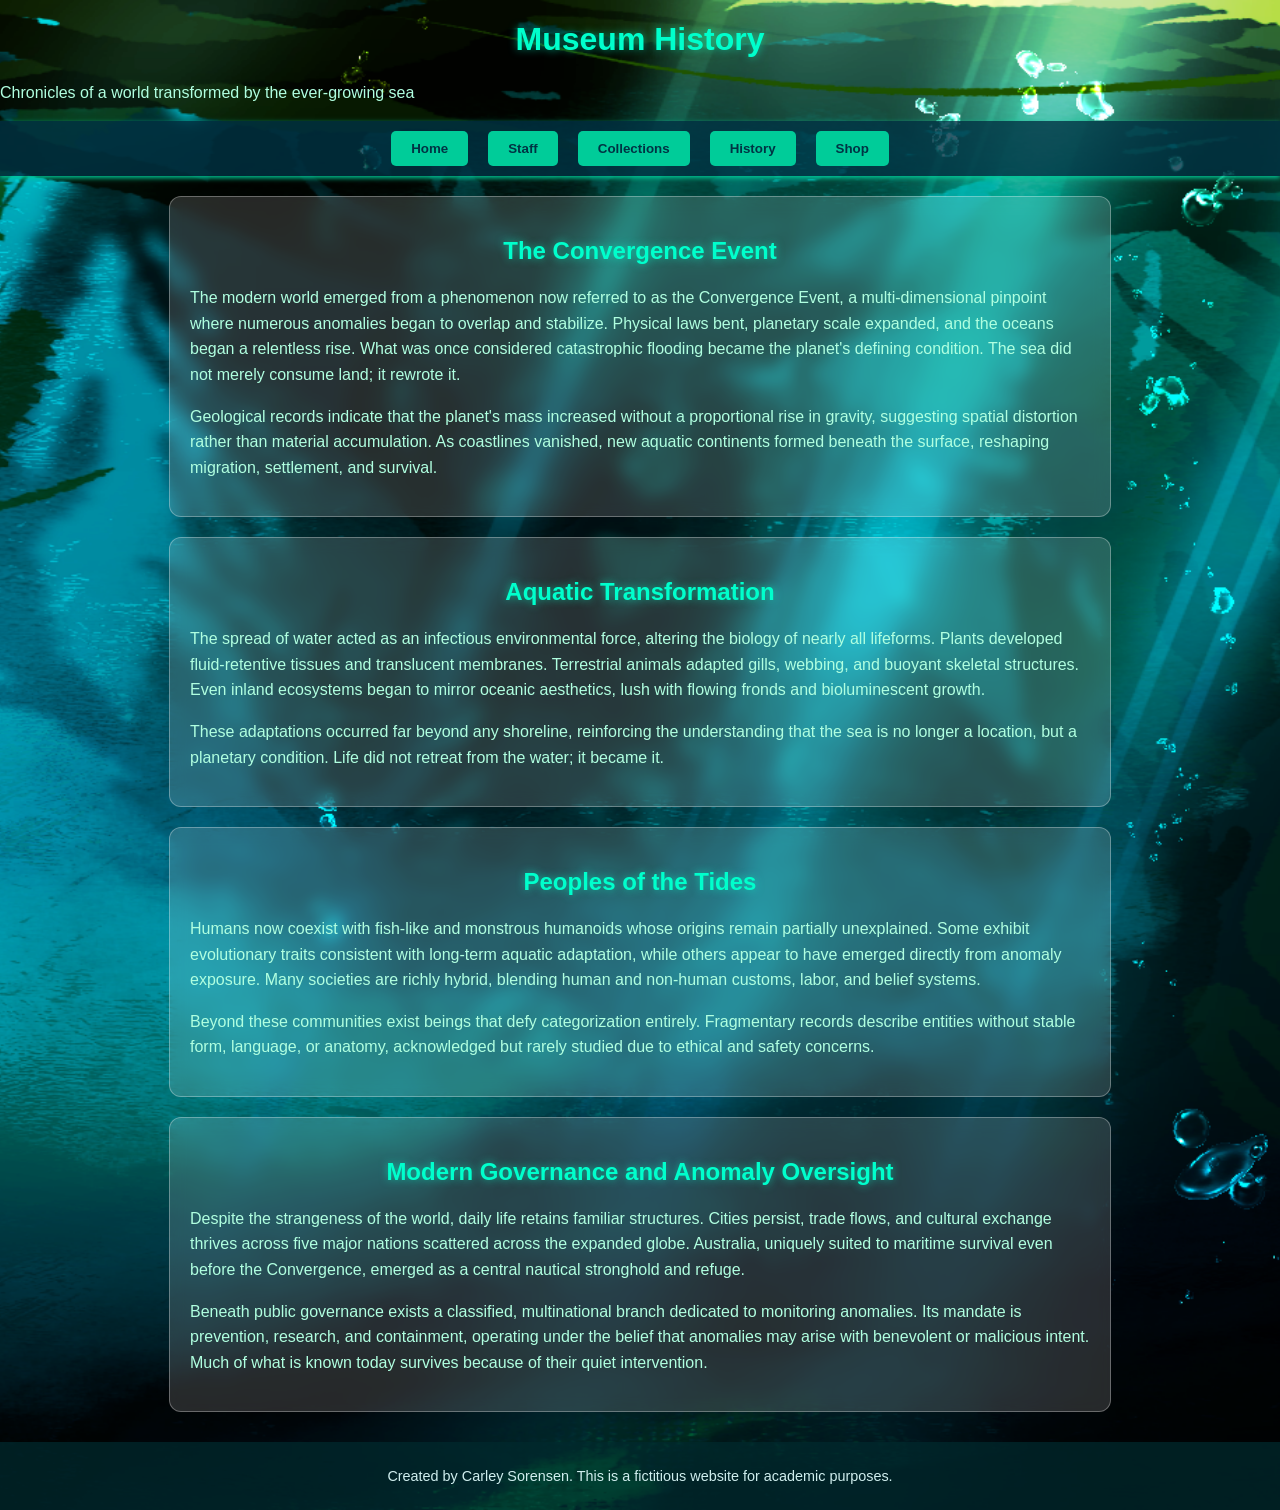
<file: html/history.html>
<!DOCTYPE html>
<html lang="en">
<head>
    <meta charset="UTF-8">
    <meta name="viewport" content="width=device-width, initial-scale=1.0">
    <meta name="robots" content="noindex, nofollow">
    <title>AquaAncient Museum - History</title>
    <link rel="stylesheet" href="../css/style.css">
</head>
<body>
    <header>
        <h1>Museum History</h1>
        <p>Chronicles of a world transformed by the ever-growing sea</p>
    </header>

<nav>
    <button onclick="location.href='../index.html'">Home</button>
    <button onclick="location.href='staff.html'">Staff</button>
    <button onclick="location.href='collections.html'">Collections</button>
    <button onclick="location.href='history.html'">History</button>
    <button onclick="location.href='shop.html'">Shop</button>
</nav>

    <main>

        <section class="content-box">
            <h2>The Convergence Event</h2>
            <p>
                The modern world emerged from a phenomenon now referred to as the Convergence Event, a multi-dimensional pinpoint where numerous anomalies began to overlap and stabilize. Physical laws bent, planetary scale expanded, and the oceans began a relentless rise. What was once considered catastrophic flooding became the planet's defining condition. The sea did not merely consume land; it rewrote it.
            </p>
            <p>
                Geological records indicate that the planet's mass increased without a proportional rise in gravity, suggesting spatial distortion rather than material accumulation. As coastlines vanished, new aquatic continents formed beneath the surface, reshaping migration, settlement, and survival.
            </p>
        </section>

        <section class="content-box">
            <h2>Aquatic Transformation</h2>
            <p>
                The spread of water acted as an infectious environmental force, altering the biology of nearly all lifeforms. Plants developed fluid-retentive tissues and translucent membranes. Terrestrial animals adapted gills, webbing, and buoyant skeletal structures. Even inland ecosystems began to mirror oceanic aesthetics, lush with flowing fronds and bioluminescent growth.
            </p>
            <p>
                These adaptations occurred far beyond any shoreline, reinforcing the understanding that the sea is no longer a location, but a planetary condition. Life did not retreat from the water; it became it.
            </p>
        </section>

        <section class="content-box">
            <h2>Peoples of the Tides</h2>
            <p>
                Humans now coexist with fish-like and monstrous humanoids whose origins remain partially unexplained. Some exhibit evolutionary traits consistent with long-term aquatic adaptation, while others appear to have emerged directly from anomaly exposure. Many societies are richly hybrid, blending human and non-human customs, labor, and belief systems.
            </p>
            <p>
                Beyond these communities exist beings that defy categorization entirely. Fragmentary records describe entities without stable form, language, or anatomy, acknowledged but rarely studied due to ethical and safety concerns.
            </p>
        </section>

        <section class="content-box">
            <h2>Modern Governance and Anomaly Oversight</h2>
            <p>
                Despite the strangeness of the world, daily life retains familiar structures. Cities persist, trade flows, and cultural exchange thrives across five major nations scattered across the expanded globe. Australia, uniquely suited to maritime survival even before the Convergence, emerged as a central nautical stronghold and refuge.
            </p>
            <p>
                Beneath public governance exists a classified, multinational branch dedicated to monitoring anomalies. Its mandate is prevention, research, and containment, operating under the belief that anomalies may arise with benevolent or malicious intent. Much of what is known today survives because of their quiet intervention.
            </p>
        </section>

    </main>

    <footer>
        <p>Created by Carley Sorensen. This is a fictitious website for academic purposes.</p>
    </footer>

</body>
</html>
</file>
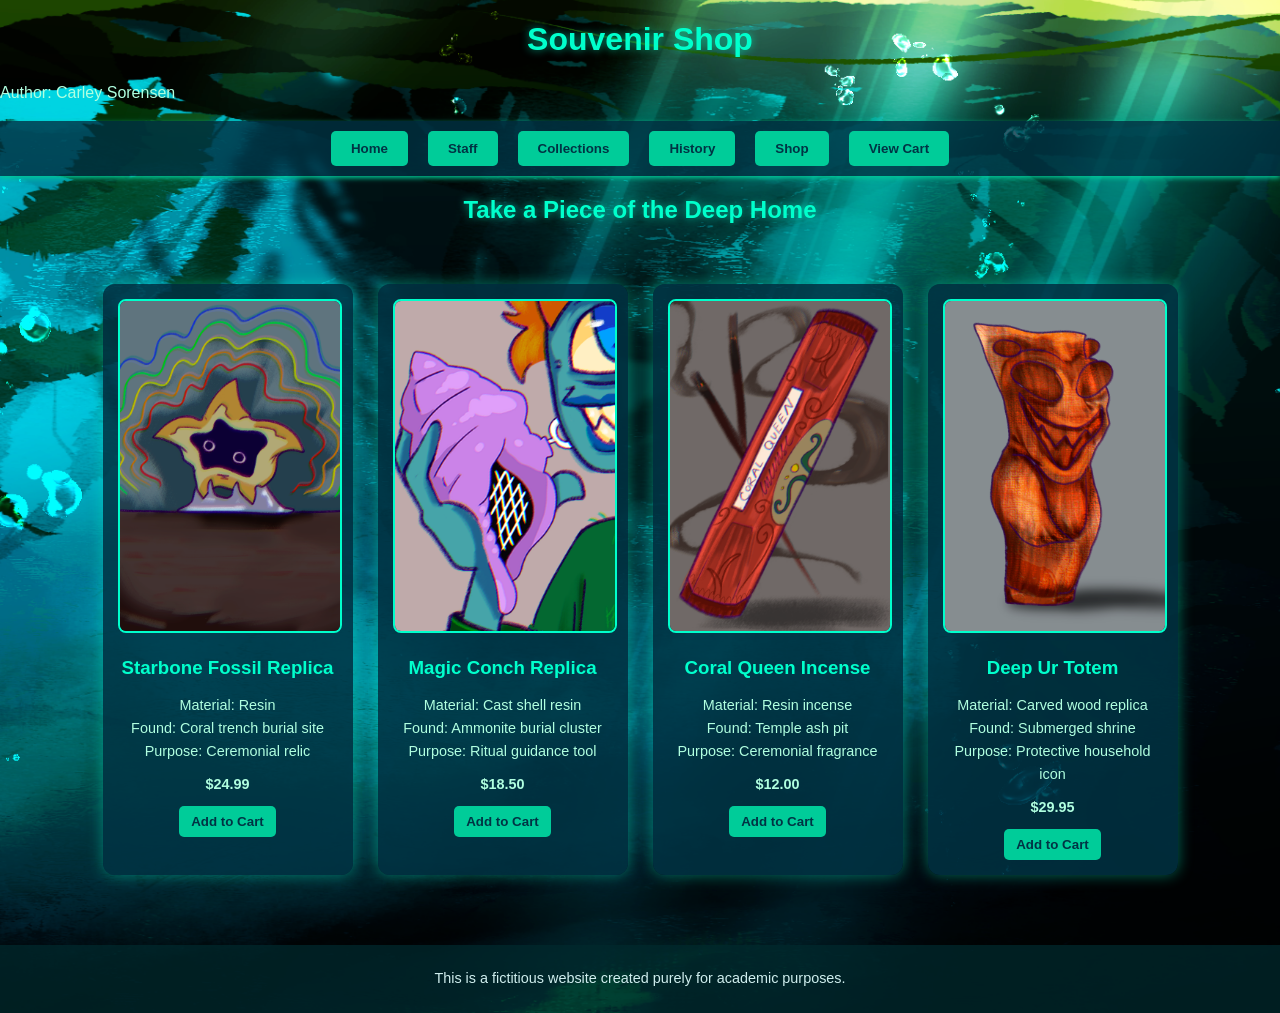
<file: html/shop.html>
<!DOCTYPE html>
<html lang="en">
<head>
    <meta charset="UTF-8">
    <meta name="viewport" content="width=device-width, initial-scale=1.0">
    <meta name="author" content="Carley Sorensen">
    <meta name="robots" content="noindex, nofollow">
    <title>AquaAncient Museum - Souvenir Shop</title>
    <link rel="stylesheet" href="../css/style.css">
</head>
<body>

<header>
    <h1>Souvenir Shop</h1>
    <p class="author">Author: Carley Sorensen</p>
</header>

<nav>
    <button onclick="location.href='../index.html'">Home</button>
    <button onclick="location.href='staff.html'">Staff</button>
    <button onclick="location.href='collections.html'">Collections</button>
    <button onclick="location.href='history.html'">History</button>
    <button onclick="location.href='shop.html'">Shop</button>
    <button onclick="location.href='cart.html'">View Cart</button>
</nav>

<main>
    <h2>Take a Piece of the Deep Home</h2>

    <div class="shop-container">

        <div class="souvenir-item" title="Replica of the Starbone Fossil">
            <img src="../images/Starbonefossilreplica.png"
                 alt="Starbone fossil replica"
                 onclick="openModal(this)">

            <h3>Starbone Fossil Replica</h3>

            <p>
                Material: Resin<br>
                Found: Coral trench burial site<br>
                Purpose: Ceremonial relic
            </p>

            <p class="price">$24.99</p>

            <span class="qty-badge"></span>

            <button
                onclick="addToCart(this)"
                data-id="item001"
                data-name="Starbone Fossil Replica"
                data-price="24.99"
                data-image="../images/Starbonefossilreplica.png">
                Add to Cart
            </button>
        </div>

        <div class="souvenir-item" title="Magic Conch of the Ammonite Shell">
            <img src="../images/Magicconchreplica.png"
                 alt="Magic conch shell replica"
                 onclick="openModal(this)">

            <h3>Magic Conch Replica</h3>

            <p>
                Material: Cast shell resin<br>
                Found: Ammonite burial cluster<br>
                Purpose: Ritual guidance tool
            </p>

            <p class="price">$18.50</p>

            <span class="qty-badge"></span>

            <button
                onclick="addToCart(this)"
                data-id="item002"
                data-name="Magic Conch Replica"
                data-price="18.50"
                data-image="../images/Magicconchreplica.png">
                Add to Cart
            </button>
        </div>

        <div class="souvenir-item" title="Scent of the Coral Queen">
            <img src="../images/Coralqueenincense.png"
                 alt="Coral Queen incense"
                 onclick="openModal(this)">

            <h3>Coral Queen Incense</h3>

            <p>
                Material: Resin incense<br>
                Found: Temple ash pit<br>
                Purpose: Ceremonial fragrance
            </p>

            <p class="price">$12.00</p>

            <span class="qty-badge"></span>

            <button
                onclick="addToCart(this)"
                data-id="item003"
                data-name="Coral Queen Incense"
                data-price="12.00"
                data-image="../images/Coralqueenincense.png">
                Add to Cart
            </button>
        </div>

        <div class="souvenir-item" title="Totem of the Deep Ur">
            <img src="../images/Deepurtotem.png"
                 alt="Deep Ur totem figurine"
                 onclick="openModal(this)">

            <h3>Deep Ur Totem</h3>

            <p>
                Material: Carved wood replica<br>
                Found: Submerged shrine<br>
                Purpose: Protective household icon
            </p>

            <p class="price">$29.95</p>

            <span class="qty-badge"></span>

            <button
                onclick="addToCart(this)"
                data-id="item004"
                data-name="Deep Ur Totem"
                data-price="29.95"
                data-image="../images/Deepurtotem.png">
                Add to Cart
            </button>
        </div>

    </div>
</main>

<footer>
    <p>This is a fictitious website created purely for academic purposes.</p>
</footer>

<div id="imageModal" class="modal" onclick="closeModal()">
    <img id="modalImage"
         class="modal-content"
         src="../images/Starbonefossilreplica.png"
         alt="Large item image">
</div>

<script>
function openModal(img) {
    document.getElementById("imageModal").style.display = "block";
    document.getElementById("modalImage").src = img.src;
}

function closeModal() {
    document.getElementById("imageModal").style.display = "none";
}

const CART_KEY = 'museumCartV1';

function readCart() {
    try { return JSON.parse(localStorage.getItem(CART_KEY)) || []; }
    catch { return []; }
}

function writeCart(cart) {
    localStorage.setItem(CART_KEY, JSON.stringify(cart));
}

function addToCart(btn) {
    const id = btn.dataset.id;
    const name = btn.dataset.name;
    const unitPrice = Number(btn.dataset.price);
    const image = btn.dataset.image;

    let cart = readCart();
    const idx = cart.findIndex(it => it.id === id);

    if (idx >= 0) {
        cart[idx].qty += 1;
    } else {
        cart.push({ id, name, unitPrice, qty: 1, image });
    }

    writeCart(cart);

    const card = btn.closest('.souvenir-item');
    if (card) {
        const badge = card.querySelector('.qty-badge');
        if (badge) {
            const item = cart.find(it => it.id === id);
            badge.textContent = item ? `Qty: ${item.qty}` : '';
        }
    }
}
</script>

</body>
</html>
</file>
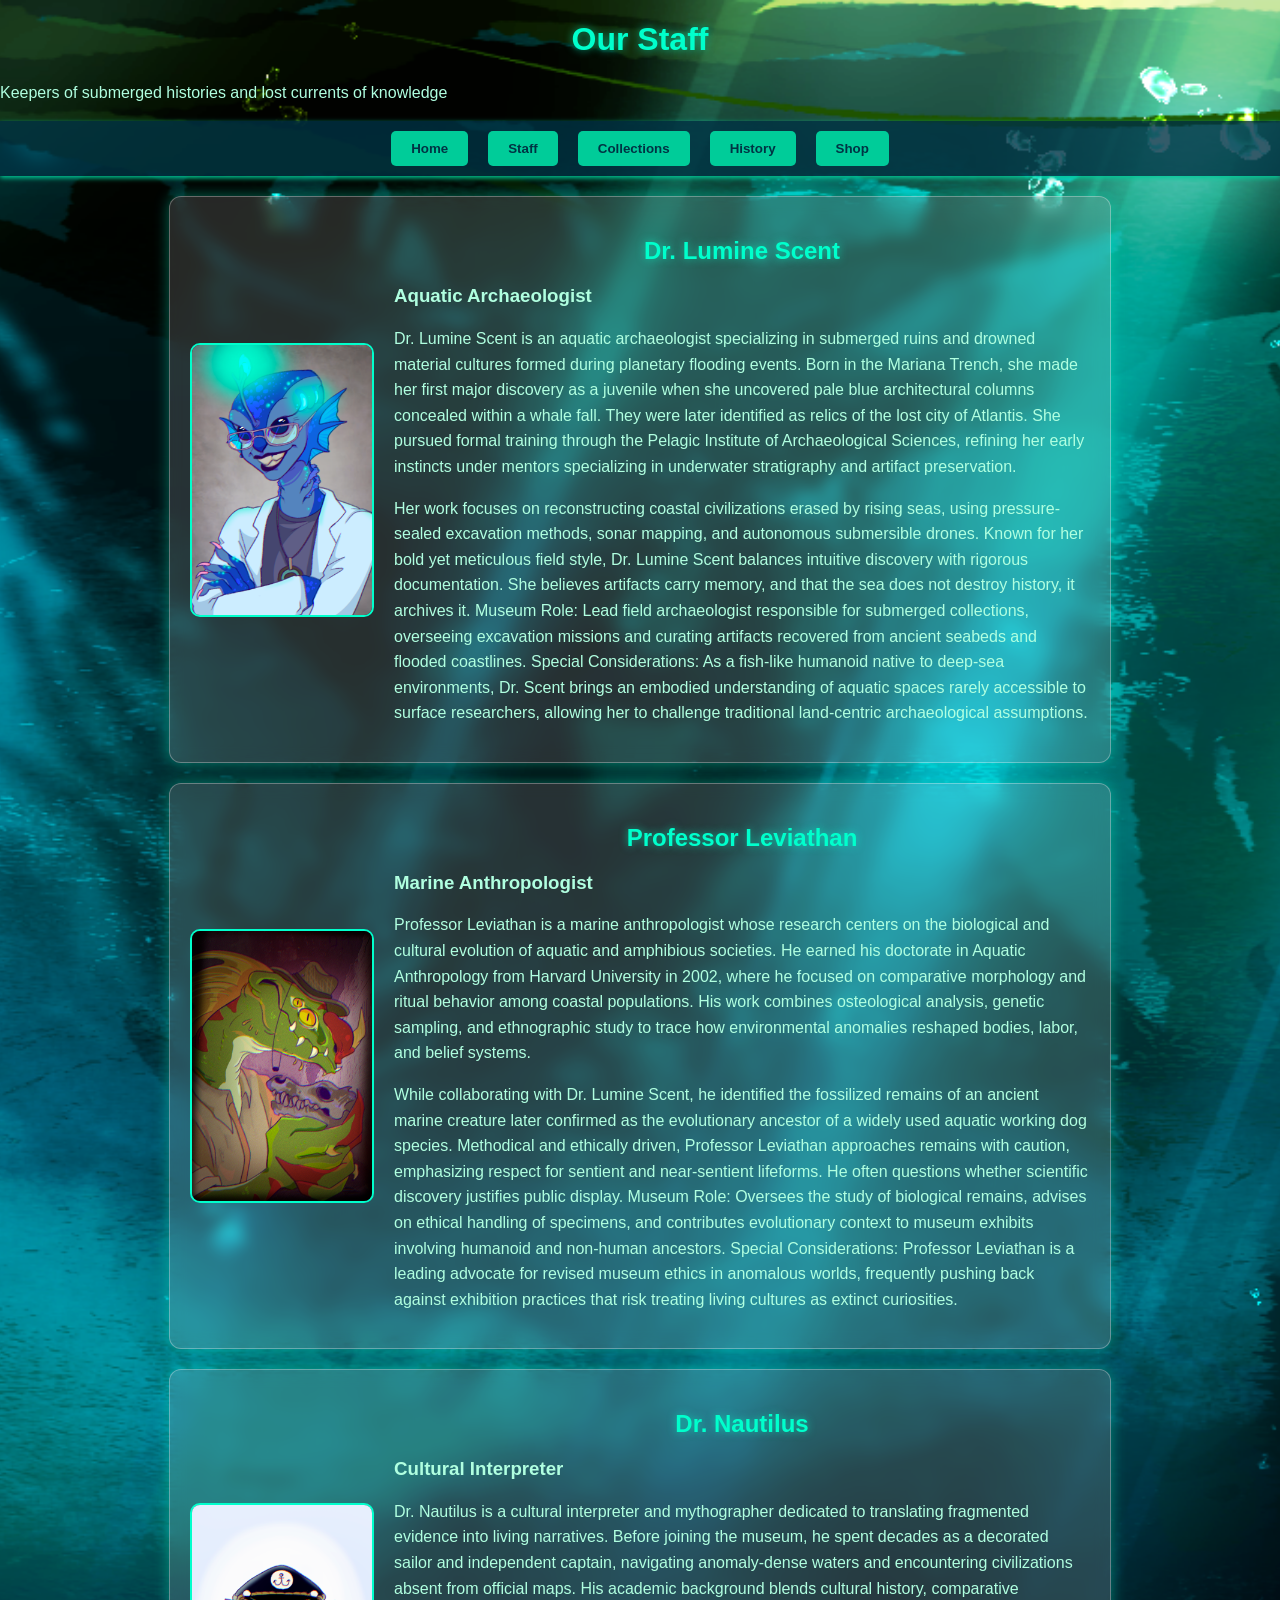
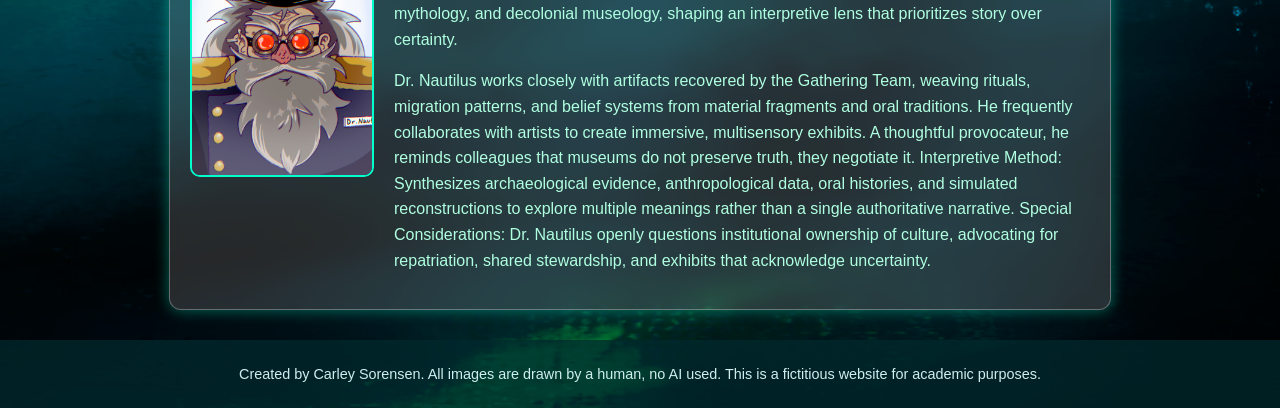
<file: html/staff.html>
<!DOCTYPE html>
<html lang="en">
<head>
    <meta charset="UTF-8">
    <meta name="viewport" content="width=device-width, initial-scale=1.0">
    <meta name="robots" content="noindex, nofollow">
    <title>AquaAncient Museum - Our Staff</title>
    <link rel="stylesheet" href="../css/style.css">
</head>

<body>
    <header>
        <h1>Our Staff</h1>
        <p>Keepers of submerged histories and lost currents of knowledge</p>
    </header>

<nav>
    <button onclick="location.href='../index.html'">Home</button>
    <button onclick="location.href='staff.html'">Staff</button>
    <button onclick="location.href='collections.html'">Collections</button>
    <button onclick="location.href='history.html'">History</button>
    <button onclick="location.href='shop.html'">Shop</button>
</nav>

    <main>

        <section class="content-box staff-profile">
            <img src="../images/DrLumineScentPortrait.png" alt="Portrait of Dr. Lumine Scent">
            <div>
                <h2>Dr. Lumine Scent</h2>
                <h3>Aquatic Archaeologist</h3>
                <p>
                    Dr. Lumine Scent is an aquatic archaeologist specializing in submerged ruins and drowned material cultures formed during planetary flooding events. Born in the Mariana Trench, she made her first major discovery as a juvenile when she uncovered pale blue architectural columns concealed within a whale fall. They were later identified as relics of the lost city of Atlantis. She pursued formal training through the Pelagic Institute of Archaeological Sciences, refining her early instincts under mentors specializing in underwater stratigraphy and artifact preservation.
                </p>
                <p>
                    Her work focuses on reconstructing coastal civilizations erased by rising seas, using pressure-sealed excavation methods, sonar mapping, and autonomous submersible drones. Known for her bold yet meticulous field style, Dr. Lumine Scent balances intuitive discovery with rigorous documentation. She believes artifacts carry memory, and that the sea does not destroy history, it archives it. Museum Role: Lead field archaeologist responsible for submerged collections, overseeing excavation missions and curating artifacts recovered from ancient seabeds and flooded coastlines. Special Considerations: As a fish-like humanoid native to deep-sea environments, Dr. Scent brings an embodied understanding of aquatic spaces rarely accessible to surface researchers, allowing her to challenge traditional land-centric archaeological assumptions.
                </p>
            </div>
        </section>

        <section class="content-box staff-profile">
            <img src="../images/ProfLeviathanPortrait.png" alt="Portrait of Professor Leviathan">
            <div>
                <h2>Professor Leviathan</h2>
                <h3>Marine Anthropologist</h3>
                <p>
                    Professor Leviathan is a marine anthropologist whose research centers on the biological and cultural evolution of aquatic and amphibious societies. He earned his doctorate in Aquatic Anthropology from Harvard University in 2002, where he focused on comparative morphology and ritual behavior among coastal populations. His work combines osteological analysis, genetic sampling, and ethnographic study to trace how environmental anomalies reshaped bodies, labor, and belief systems.
                </p>
                <p>
                    While collaborating with Dr. Lumine Scent, he identified the fossilized remains of an ancient marine creature later confirmed as the evolutionary ancestor of a widely used aquatic working dog species. Methodical and ethically driven, Professor Leviathan approaches remains with caution, emphasizing respect for sentient and near-sentient lifeforms. He often questions whether scientific discovery justifies public display. Museum Role: Oversees the study of biological remains, advises on ethical handling of specimens, and contributes evolutionary context to museum exhibits involving humanoid and non-human ancestors. Special Considerations: Professor Leviathan is a leading advocate for revised museum ethics in anomalous worlds, frequently pushing back against exhibition practices that risk treating living cultures as extinct curiosities.
                </p>
            </div>
        </section>

        <section class="content-box staff-profile">
            <img src="../images/DrNautilusPortrait.png" alt="Portrait of Dr. Nautilus">
            <div>
                <h2>Dr. Nautilus</h2>
                <h3>Cultural Interpreter</h3>
                <p>
                    Dr. Nautilus is a cultural interpreter and mythographer dedicated to translating fragmented evidence into living narratives. Before joining the museum, he spent decades as a decorated sailor and independent captain, navigating anomaly-dense waters and encountering civilizations absent from official maps. His academic background blends cultural history, comparative mythology, and decolonial museology, shaping an interpretive lens that prioritizes story over certainty.
                </p>
                <p>
                    Dr. Nautilus works closely with artifacts recovered by the Gathering Team, weaving rituals, migration patterns, and belief systems from material fragments and oral traditions. He frequently collaborates with artists to create immersive, multisensory exhibits. A thoughtful provocateur, he reminds colleagues that museums do not preserve truth, they negotiate it. Interpretive Method: Synthesizes archaeological evidence, anthropological data, oral histories, and simulated reconstructions to explore multiple meanings rather than a single authoritative narrative. Special Considerations: Dr. Nautilus openly questions institutional ownership of culture, advocating for repatriation, shared stewardship, and exhibits that acknowledge uncertainty.
                </p>
            </div>
        </section>

    </main>

    <footer>
        <p>Created by Carley Sorensen. All images are drawn by a human, no AI used. This is a fictitious website for academic purposes.</p>
    </footer>

</body>
</html>
</file>
<file: css/style.css>
body, html {
    margin: 0;
    padding: 0;
    font-family: Arial, sans-serif;
    min-height: 100%;
}

body {
    color: #b0ffe0;
    background-image: url("../images/seaweedbackground.png");
    background-size: cover;
    background-repeat: no-repeat;
    background-position: center;
}

nav {
    display: flex;
    justify-content: center;
    gap: 20px;
    background-color: rgba(0, 51, 68, 0.8);
    padding: 10px;
    box-shadow: 0 2px 5px #00cc99;
}

nav button {
    background-color: #00cc99;
    color: #003344;
    border: none;
    padding: 10px 20px;
    cursor: pointer;
    font-weight: bold;
    border-radius: 5px;
    transition: 0.3s;
}

nav button:hover {
    background-color: #b0ffe0;
}

h1, h2 {
    text-align: center;
    color: #00ffcc;
    text-shadow: 0 0 8px rgba(0, 255, 204, 0.6);
}

p {
    line-height: 1.6;
}

footer {
    background: rgba(0, 40, 45, 0.75);
    color: #cfeeee;
    text-align: center;
    padding: 8px 10px;
    font-size: 0.9rem;
    margin-top: 30px;
}

.staff-profile {
    display: flex;
    align-items: center;
    gap: 20px;
    margin: 30px auto;
    max-width: 900px;
    background-color: rgba(0, 51, 68, 0.85);
    padding: 20px;
    border-radius: 12px;
    box-shadow: 0 0 15px rgba(0, 255, 204, 0.4);
}

.staff-profile img {
    width: 180px;
    border-radius: 10px;
    border: 2px solid #00ffcc;
}

.artifact-grid {
    display: flex;
    flex-wrap: wrap;
    justify-content: center;
    gap: 20px;
    margin-top: 20px;
}

.artifact {
    background-color: rgba(0, 51, 68, 0.8);
    padding: 10px;
    border-radius: 10px;
    width: 200px;
    text-align: center;
    box-shadow: 0 0 10px #00cc99;
}

.artifact img {
    width: 100%;
    border-radius: 5px;
    border: 1px solid #00ffcc;
}

.home-grid {
    display: flex;
    justify-content: space-around;
    gap: 20px;
    padding: 40px;
    flex-wrap: wrap;
}

.home-column {
    background: rgba(255, 255, 255, 0.15);
    padding: 20px;
    border-radius: 12px;
    backdrop-filter: blur(8px);
    -webkit-backdrop-filter: blur(8px);
    border: 1px solid rgba(255, 255, 255, 0.3);
    width: 30%;
    min-width: 250px;
}

.content-box {
    background: rgba(255, 255, 255, 0.15);
    padding: 20px;
    margin: 20px auto;
    border-radius: 12px;
    backdrop-filter: blur(8px);
    -webkit-backdrop-filter: blur(8px);
    border: 1px solid rgba(255, 255, 255, 0.3);
    max-width: 900px;
}

.shop-container {
    display: flex;
    flex-wrap: wrap;
    gap: 20px;
    justify-content: center;
    padding: 20px;
}

.souvenir-item {
    width: 230px;
    padding: 15px;
    background: rgba(255,255,255,0.9);
    border-radius: 8px;
    text-align: center;
}

.souvenir-item img {
    width: 100%;
    border-radius: 6px;
    cursor: pointer;
}

.price {
    font-weight: bold;
    margin: 10px 0;
}

.modal {
    display: none;
    position: fixed;
    z-index: 1000;
    padding-top: 60px;
    left: 0;
    top: 0;
    width: 100%;
    height: 100%;
    background-color: rgba(0, 0, 0, 0.95);
}

.modal-content {
    display: block;
    margin: auto;
    max-width: 60%;
    border-radius: 8px;
}

.shop-container {
    display: flex;
    flex-wrap: wrap;
    justify-content: center;
    gap: 25px;
    padding: 40px;
}

.souvenir-item {
    background-color: rgba(0, 51, 68, 0.85);
    border-radius: 12px;
    padding: 15px;
    width: 220px;
    text-align: center;
    box-shadow: 0 0 15px rgba(0, 255, 204, 0.4);
    transition: transform 0.2s ease, box-shadow 0.2s ease;
}

.souvenir-item:hover {
    transform: translateY(-5px);
    box-shadow: 0 0 20px rgba(0, 255, 204, 0.7);
}

.souvenir-item img {
    width: 100%;
    border-radius: 8px;
    border: 2px solid #00ffcc;
    margin-bottom: 10px;
    cursor: pointer;
}

.souvenir-item h3 {
    color: #00ffcc;
    margin: 10px 0 5px;
}

.souvenir-item p {
    font-size: 0.9rem;
    margin-bottom: 10px;
}

.souvenir-item button {
    background-color: #00cc99;
    color: #003344;
    border: none;
    padding: 8px 12px;
    font-weight: bold;
    border-radius: 5px;
    cursor: pointer;
    transition: 0.3s;
}

.souvenir-item button:hover {
    background-color: #b0ffe0;
}

.collection-grid {
    display: grid;
    grid-template-columns: repeat(auto-fit, minmax(250px, 1fr));
    gap: 25px;
    padding: 20px;
}

.collection-card {
    background: rgba(0, 20, 40, 0.9);
    border: 3px solid #4cc9f0;
    border-radius: 12px;
    padding: 15px;
    text-align: center;
    transition: transform 0.25s ease, box-shadow 0.25s ease;
    cursor: pointer;
}

.collection-card img {
    width: 100%;
    height: auto;
    border-radius: 8px;
    border: 2px solid #90e0ef;
    margin-bottom: 10px;
}

.collection-card h3 {
    color: #caf0f8;
    margin: 10px 0 5px 0;
}

.collection-card p {
    color: #ade8f4;
    font-size: 0.95em;
}

.site-button {
    background-color: #00cc99;
    color: #003344;
    border: none;
    padding: 10px 20px;
    cursor: pointer;
    font-weight: bold;
    border-radius: 5px;
    transition: 0.3s;
}

.site-button:hover {
    background-color: #b0ffe0;
}

#cart-output {
    max-width: 900px;
    margin: 30px auto;
    padding: 25px;
    background: rgba(0, 30, 40, 0.85);
    border-radius: 12px;
    box-shadow: 0 0 20px rgba(0, 0, 0, 0.4);
    color: #e8f6f9;
}

#cart-output table {
    width: 100%;
    border-collapse: collapse;
    margin-bottom: 20px;
}

#cart-output th,
#cart-output td {
    padding: 10px;
    border-bottom: 1px solid rgba(255,255,255,0.2);
}

#cart-output th {
    text-align: left;
    font-weight: bold;
    color: #bfefff;
}

#cart-output td {
    color: #e8f6f9;
}

#cart-output .amount {
    text-align: right;
    font-variant-numeric: tabular-nums;
}

#cart-output img {
    border-radius: 6px;
}

#cart-output button {
    background: #1c7c8c;
    color: white;
    border: none;
    padding: 6px 12px;
    border-radius: 6px;
    cursor: pointer;
    font-size: 0.9rem;
    transition: background 0.2s ease;
}

#cart-output button:hover {
    background: #145e69;
}

#cart-output h3 {
    margin-top: 20px;
    color: #bfefff;
}
</file>
